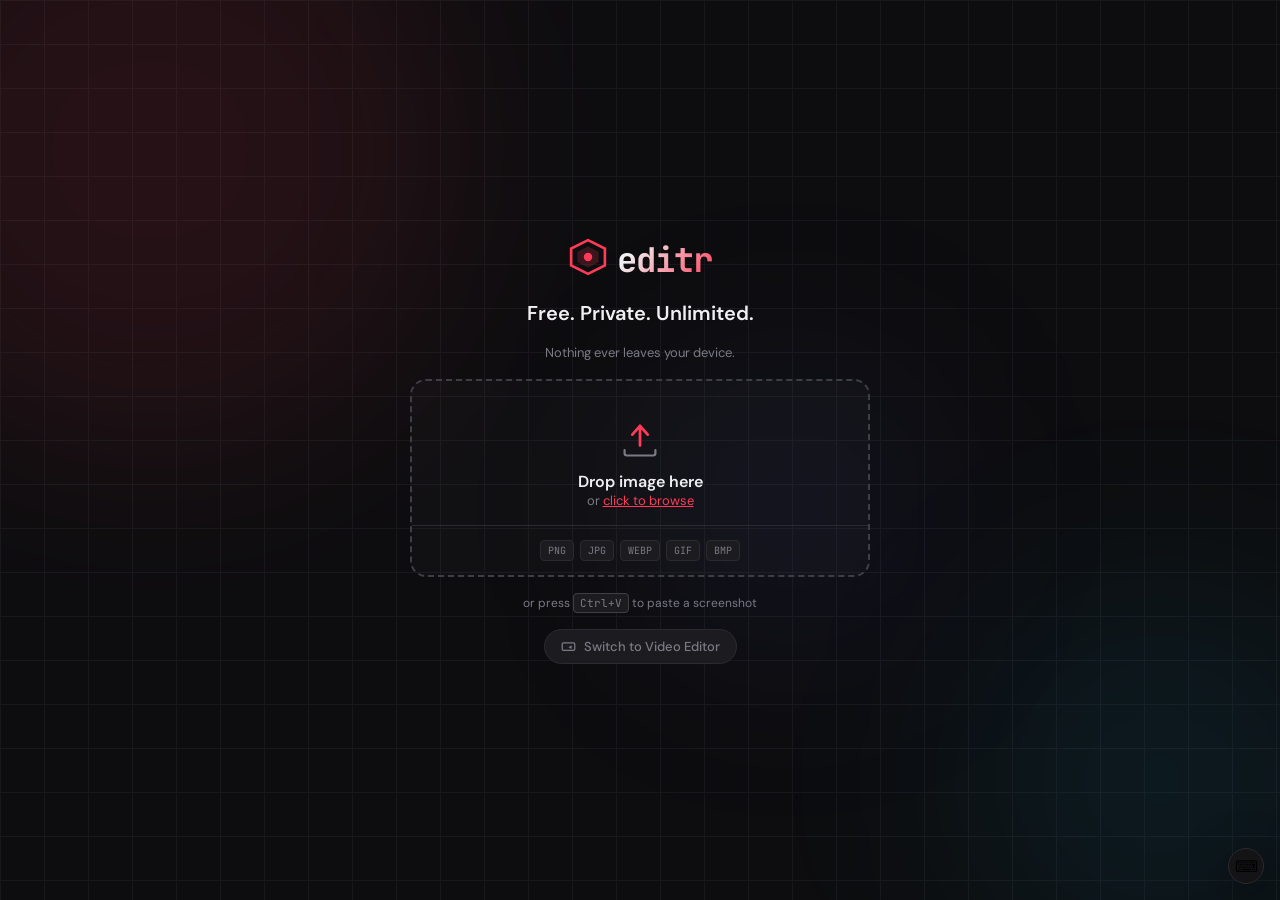
<file: index.html>
<!DOCTYPE html>
<html lang="en" data-theme="dark">
<head>
  <meta charset="UTF-8"/><meta name="viewport" content="width=device-width,initial-scale=1.0"/>
  <title>Editr — Image Editor</title>
  <link rel="preconnect" href="https://fonts.googleapis.com"/>
  <link href="https://fonts.googleapis.com/css2?family=JetBrains+Mono:wght@400;700&family=DM+Sans:wght@400;500;600;700&display=swap" rel="stylesheet"/>
  <link rel="stylesheet" href="style.css"/>
</head>
<body>
<!-- LANDING -->
<div id="landing" class="screen active">
  <div class="landing-bg"><div class="grid-lines"></div><div class="glow g1"></div><div class="glow g2"></div><div class="glow g3"></div></div>
  <div class="landing-content">
    <div class="brand"><div class="brand-icon"><svg width="38" height="38" viewBox="0 0 36 36"><polygon points="18,2 34,10 34,26 18,34 2,26 2,10" fill="none" stroke="var(--accent)" stroke-width="2.5"/><polygon points="18,8 28,13 28,23 18,28 8,23 8,13" fill="var(--accent)" opacity="0.2"/><circle cx="18" cy="18" r="4" fill="var(--accent)"/></svg></div><h1 class="brand-name">editr</h1></div>
    <p class="landing-tagline">Free. Private. Unlimited.</p>
    <p class="landing-sub">Nothing ever leaves your device.</p>
    <div class="upload-zone" id="uploadZone">
      <input type="file" id="fileInput" accept="image/*,video/*" hidden/>
      <div class="upload-icon-wrap"><svg width="44" height="44" viewBox="0 0 40 40" fill="none"><path d="M20 8v18M13 16l7-8 7 8" stroke="var(--accent)" stroke-width="2.5" stroke-linecap="round" stroke-linejoin="round"/><path d="M6 30v3a2 2 0 002 2h24a2 2 0 002-2v-3" stroke="var(--text-muted)" stroke-width="2" stroke-linecap="round"/></svg></div>
      <p class="upload-main">Drop image here</p>
      <p class="upload-hint">or <span class="upload-link">click to browse</span></p>
      <div class="upload-formats"><span>PNG</span><span>JPG</span><span>WEBP</span><span>GIF</span><span>BMP</span></div>
    </div>
    <p class="paste-hint">or press <kbd>Ctrl+V</kbd> to paste a screenshot</p>
    <a href="video.html" class="mode-switch-btn">
      <svg width="15" height="15" viewBox="0 0 24 24" fill="none" stroke="currentColor" stroke-width="2"><rect x="2" y="6" width="20" height="12" rx="2"/><path d="M17 10l-5 3 5 3V10z" fill="currentColor" stroke="none"/></svg>
      Switch to Video Editor
    </a>
  </div>
</div>

<!-- EDITOR -->
<div id="editor" class="screen">
  <header class="topbar">
    <div class="topbar-left">
      <div class="brand mini"><svg width="20" height="20" viewBox="0 0 36 36"><polygon points="18,2 34,10 34,26 18,34 2,26 2,10" fill="none" stroke="var(--accent)" stroke-width="2.5"/><circle cx="18" cy="18" r="4" fill="var(--accent)"/></svg><span class="brand-name">editr</span></div>
      <div class="dvdr"></div>
      <span class="file-badge" id="fileName">untitled</span>
      <span class="file-badge" id="historyIndicator" style="color:var(--accent);border-color:var(--accent)"></span>
      <button class="btn-topbar" id="addMediaBtn">+ New / Change</button>
      <input type="file" id="addFileInput" accept="image/*,video/*" hidden/>
    </div>
    <div class="topbar-center">
      <button class="tbar-act" id="undoBtn">↩ Undo</button>
      <button class="tbar-act" id="redoBtn">↪ Redo</button>
      <button class="tbar-act" id="clearAllBtn">⊘ Clear</button>
    </div>
    <div class="topbar-right">
      <a href="video.html" class="btn-topbar mode-switch">🎬 Video Editor</a>
      <button class="theme-toggle" id="themeToggle"><span class="ti dark-i">🌙</span><span class="ti light-i">☀️</span></button>
      <button class="btn-topbar" id="copyBtn">⎘ Copy</button>
      <div class="dl-wrap">
        <button class="btn-primary" id="downloadBtn">⬇ Download</button>
        <button class="btn-primary dl-arrow" id="dlArrow">▾</button>
        <div class="dl-menu hidden" id="dlMenu">
          <button class="dlm-btn" data-format="png">PNG — lossless</button>
          <button class="dlm-btn" data-format="jpg">JPG — smaller</button>
          <button class="dlm-btn" data-format="webp">WebP — best</button>
          <div class="menu-sep"></div>
          <button class="dlm-btn" id="copyMenuBtn">Copy to clipboard</button>
        </div>
      </div>
      <button class="tbar-act" id="shortcutsBtn">⌨</button>
    </div>
  </header>

  <div class="editor-body" id="editorBody">
    <!-- LEFT TOOLBAR -->
    <aside class="toolbar" id="toolbar">
      <div class="tg"><div class="tg-label">Select</div>
        <button class="tool-btn active" data-tool="select"><svg width="15" height="15" viewBox="0 0 24 24" fill="none" stroke="currentColor" stroke-width="2" stroke-linecap="round"><path d="M4 4l7 18 3-7 7-3z"/></svg><span>Select</span></button>
      </div>
      <div class="tg"><div class="tg-label">Draw</div>
        <button class="tool-btn" data-tool="pen"><svg width="15" height="15" viewBox="0 0 24 24" fill="none" stroke="currentColor" stroke-width="2" stroke-linecap="round"><path d="M11 4H4a2 2 0 00-2 2v14a2 2 0 002 2h14a2 2 0 002-2v-7"/><path d="M18.5 2.5a2.121 2.121 0 013 3L12 15l-4 1 1-4 9.5-9.5z"/></svg><span>Pen</span></button>
        <button class="tool-btn" data-tool="highlighter"><svg width="15" height="15" viewBox="0 0 24 24" fill="none" stroke="currentColor" stroke-width="2" stroke-linecap="round"><path d="M9 7l-5 5 3 3 5-5m3-3l5 5-3 3-5-5m-3 3l3-3"/><line x1="5" y1="21" x2="19" y2="21"/></svg><span>Highlight</span></button>
        <button class="tool-btn" data-tool="eraser"><svg width="15" height="15" viewBox="0 0 24 24" fill="none" stroke="currentColor" stroke-width="2" stroke-linecap="round"><path d="M20 20H7L3 16l10-10 7 7-3.5 3.5"/></svg><span>Eraser</span></button>
      </div>
      <div class="tg"><div class="tg-label">Shapes</div>
        <button class="tool-btn" data-tool="arrow"><svg width="15" height="15" viewBox="0 0 24 24" fill="none" stroke="currentColor" stroke-width="2" stroke-linecap="round"><line x1="5" y1="19" x2="19" y2="5"/><polyline points="9 5 19 5 19 15"/></svg><span>Arrow</span></button>
        <button class="tool-btn" data-tool="line"><svg width="15" height="15" viewBox="0 0 24 24" fill="none" stroke="currentColor" stroke-width="2" stroke-linecap="round"><line x1="5" y1="19" x2="19" y2="5"/></svg><span>Line</span></button>
        <button class="tool-btn" data-tool="rect"><svg width="15" height="15" viewBox="0 0 24 24" fill="none" stroke="currentColor" stroke-width="2" stroke-linecap="round"><rect x="3" y="5" width="18" height="14" rx="2"/></svg><span>Rect</span></button>
        <button class="tool-btn" data-tool="circle"><svg width="15" height="15" viewBox="0 0 24 24" fill="none" stroke="currentColor" stroke-width="2"><circle cx="12" cy="12" r="9"/></svg><span>Circle</span></button>
        <button class="tool-btn" data-tool="triangle"><svg width="15" height="15" viewBox="0 0 24 24" fill="none" stroke="currentColor" stroke-width="2" stroke-linejoin="round"><path d="M12 3l9 18H3z"/></svg><span>Triangle</span></button>
        <button class="tool-btn" data-tool="star"><svg width="15" height="15" viewBox="0 0 24 24" fill="none" stroke="currentColor" stroke-width="2" stroke-linejoin="round"><polygon points="12 2 15.09 8.26 22 9.27 17 14.14 18.18 21.02 12 17.77 5.82 21.02 7 14.14 2 9.27 8.91 8.26 12 2"/></svg><span>Star</span></button>
        <button class="tool-btn" data-tool="hexagon"><svg width="15" height="15" viewBox="0 0 24 24" fill="none" stroke="currentColor" stroke-width="2" stroke-linejoin="round"><polygon points="12 2 21 7 21 17 12 22 3 17 3 7"/></svg><span>Hexagon</span></button>
        <button class="tool-btn" data-tool="callout"><svg width="15" height="15" viewBox="0 0 24 24" fill="none" stroke="currentColor" stroke-width="2" stroke-linecap="round"><path d="M21 15a2 2 0 01-2 2H7l-4 4V5a2 2 0 012-2h14a2 2 0 012 2z"/></svg><span>Callout</span></button>
      </div>
      <div class="tg"><div class="tg-label">Annotate</div>
        <button class="tool-btn" data-tool="text"><svg width="15" height="15" viewBox="0 0 24 24" fill="none" stroke="currentColor" stroke-width="2" stroke-linecap="round"><polyline points="4 7 4 4 20 4 20 7"/><line x1="9" y1="20" x2="15" y2="20"/><line x1="12" y1="4" x2="12" y2="20"/></svg><span>Text</span></button>
        <button class="tool-btn" data-tool="blur"><svg width="15" height="15" viewBox="0 0 24 24" fill="none" stroke="currentColor" stroke-width="2"><rect x="3" y="3" width="18" height="18" rx="2"/><circle cx="8.5" cy="8.5" r="1.5" fill="currentColor" opacity=".5"/><circle cx="15.5" cy="8.5" r="1.5" fill="currentColor" opacity=".7"/><circle cx="8.5" cy="15.5" r="1.5" fill="currentColor" opacity=".7"/><circle cx="15.5" cy="15.5" r="1.5" fill="currentColor" opacity=".5"/><circle cx="12" cy="12" r="1.5" fill="currentColor"/></svg><span>Blur</span></button>
        <button class="tool-btn" data-tool="counter"><svg width="15" height="15" viewBox="0 0 24 24" fill="none" stroke="currentColor" stroke-width="2"><circle cx="12" cy="12" r="9"/><text x="12" y="16.5" text-anchor="middle" font-size="9" fill="currentColor" stroke="none" font-weight="bold">1</text></svg><span>Step #</span></button>
        <button class="tool-btn" data-tool="letter"><svg width="15" height="15" viewBox="0 0 24 24" fill="none" stroke="currentColor" stroke-width="2"><circle cx="12" cy="12" r="9"/><text x="12" y="16.5" text-anchor="middle" font-size="9" fill="currentColor" stroke="none" font-weight="bold">A</text></svg><span>Step A</span></button>
        <button class="tool-btn" data-tool="emoji"><svg width="15" height="15" viewBox="0 0 24 24" fill="none" stroke="currentColor" stroke-width="2"><circle cx="12" cy="12" r="9"/><path d="M8 14s1.5 2 4 2 4-2 4-2" stroke-linecap="round"/><line x1="9" y1="10" x2="9.01" y2="10" stroke-width="3" stroke-linecap="round"/><line x1="15" y1="10" x2="15.01" y2="10" stroke-width="3" stroke-linecap="round"/></svg><span>Emoji</span></button>
        <button class="tool-btn" data-tool="watermark"><svg width="15" height="15" viewBox="0 0 24 24" fill="none" stroke="currentColor" stroke-width="2" stroke-linecap="round"><rect x="3" y="11" width="18" height="11" rx="2"/><path d="M7 11V7a5 5 0 0110 0v4"/></svg><span>Watermark</span></button>
      </div>
      <div class="tg"><div class="tg-label">Canvas</div>
        <button class="tool-btn" data-tool="crop"><svg width="15" height="15" viewBox="0 0 24 24" fill="none" stroke="currentColor" stroke-width="2" stroke-linecap="round"><polyline points="6 3 6 18 21 18"/><polyline points="3 6 18 6 18 21"/></svg><span>Crop</span></button>
        <button class="tool-btn" id="importLayerBtn"><svg width="15" height="15" viewBox="0 0 24 24" fill="none" stroke="currentColor" stroke-width="2" stroke-linecap="round"><path d="M21 15v4a2 2 0 01-2 2H5a2 2 0 01-2-2v-4"/><polyline points="17 8 12 3 7 8"/><line x1="12" y1="3" x2="12" y2="15"/></svg><span>Import</span></button>
        <input type="file" id="importLayerInput" accept="image/*,image/gif" hidden/>
        <button class="tool-btn" id="upscaleBtn"><svg width="15" height="15" viewBox="0 0 24 24" fill="none" stroke="currentColor" stroke-width="2" stroke-linecap="round" stroke-linejoin="round"><polyline points="15 3 21 3 21 9"/><polyline points="9 21 3 21 3 15"/><line x1="21" y1="3" x2="14" y2="10"/><line x1="3" y1="21" x2="10" y2="14"/></svg><span>Enhance</span></button>
      </div>
    </aside>

    <div class="resize-handle-v" id="resizeLeft"></div>

    <!-- CANVAS -->
    <main class="canvas-area" id="canvasArea">
      <div class="zoom-bar">
        <button class="zoom-btn" id="zoomOutBtn">−</button>
        <span class="zoom-val" id="zoomVal" title="Double-click to type zoom %">100%</span>
        <button class="zoom-btn" id="zoomInBtn">+</button>
        <button class="zoom-btn" id="zoomFitBtn" title="Fit to screen">⊡</button>
      </div>
      <div class="info-bar" id="infoBar"></div>
      <div class="drop-overlay hidden" id="dropOverlay"><div class="drop-overlay-inner"><div style="font-size:48px">📥</div><p>Drop to add as layer</p></div></div>
      <div class="canvas-viewport" id="canvasViewport">
        <div class="canvas-container" id="canvasContainer">
          <canvas id="mainCanvas"></canvas>
          <canvas id="overlayCanvas"></canvas>
          <div id="liveLayer" class="live-layer"></div>
        </div>
      </div>
    </main>

    <div class="resize-handle-v" id="resizeRight"></div>

    <!-- RIGHT PANEL -->
    <aside class="options-panel" id="optionsPanel">
      <div class="opt-sec">
        <div class="opt-lbl">Color</div>
        <div class="color-grid">
          <button class="csw active" data-color="#FF3B57" style="background:#FF3B57"></button>
          <button class="csw" data-color="#FF6B35" style="background:#FF6B35"></button>
          <button class="csw" data-color="#FF9500" style="background:#FF9500"></button>
          <button class="csw" data-color="#FFD60A" style="background:#FFD60A"></button>
          <button class="csw" data-color="#34C759" style="background:#34C759"></button>
          <button class="csw" data-color="#00C7BE" style="background:#00C7BE"></button>
          <button class="csw" data-color="#00C7FF" style="background:#00C7FF"></button>
          <button class="csw" data-color="#0A84FF" style="background:#0A84FF"></button>
          <button class="csw" data-color="#5E5CE6" style="background:#5E5CE6"></button>
          <button class="csw" data-color="#BF5AF2" style="background:#BF5AF2"></button>
          <button class="csw" data-color="#ffffff" style="background:#fff;border:1px solid #555"></button>
          <button class="csw" data-color="#888888" style="background:#888"></button>
          <button class="csw" data-color="#333333" style="background:#333"></button>
          <button class="csw" data-color="#000000" style="background:#000"></button>
        </div>
        <div class="cust-color-row"><span>Custom</span><input type="color" id="customColor" value="#FF3B57"/></div>
      </div>
      <div class="opt-sec">
        <div class="opt-lbl">Stroke Size</div>
        <div class="sl-row"><input type="range" class="slider" id="strokeSize" min="1" max="50" value="3"/><span class="sl-out" id="strokeSizeVal">3</span></div>
        <div class="opt-lbl mt">Opacity</div>
        <div class="sl-row"><input type="range" class="slider" id="opacitySlider" min="5" max="100" value="100"/><span class="sl-out" id="opacityVal">100%</span></div>
      </div>
      <!-- TEXT -->
      <div class="opt-sec hidden" id="textSec">
        <div class="opt-lbl">Font Size</div>
        <div class="sl-row"><input type="range" class="slider" id="fontSize" min="8" max="144" value="24"/><span class="sl-out" id="fontSizeVal">24px</span></div>
        <div class="opt-lbl mt">Font</div>
        <select class="opt-sel" id="fontFamily"><option value="DM Sans">DM Sans</option><option value="JetBrains Mono">Monospace</option><option value="Georgia">Georgia</option><option value="Impact">Impact</option><option value="Arial Rounded MT Bold">Rounded</option></select>
        <div class="btn-row mt"><button class="tog" id="boldBtn"><b>B</b></button><button class="tog italic-tog" id="italicBtn"><i>I</i></button><button class="tog" id="bgTextBtn">BG</button><button class="tog" id="outlineTextBtn">⊡</button><button class="tog" id="allCapsBtn">AA</button></div>
        <div class="opt-lbl mt">Align</div>
        <div class="btn-row"><button class="tog active" id="alignLeft">L</button><button class="tog" id="alignCenter">C</button><button class="tog" id="alignRight">R</button></div>
        <div class="opt-lbl mt">Letter Spacing</div>
        <div class="sl-row"><input type="range" class="slider" id="letterSpacing" min="-5" max="20" value="0"/><span class="sl-out" id="letterSpacingVal">0</span></div>
        <label class="check-row mt"><input type="checkbox" id="textShadowBtn"/> Text Shadow</label>
      </div>
      <!-- ARROW -->
      <div class="opt-sec hidden" id="arrowSec">
        <div class="opt-lbl">Arrow Style</div>
        <div class="arrow-styles">
          <button class="arr-btn active" data-arrow="normal">→ Normal</button>
          <button class="arr-btn" data-arrow="double">↔ Double</button>
          <button class="arr-btn" data-arrow="dashed">⇢ Dashed</button>
          <button class="arr-btn" data-arrow="outline">⇒ Outline</button>
          <button class="arr-btn" data-arrow="curved">↪ Curved</button>
        </div>
      </div>
      <!-- SHAPE -->
      <div class="opt-sec hidden" id="shapeSec">
        <div class="opt-lbl">Fill</div>
        <div class="btn-row"><button class="tog active" id="fillNone">Outline</button><button class="tog" id="fillSolid">Solid</button><button class="tog" id="fillSemi">50%</button></div>
        <div class="opt-lbl mt">Stroke</div>
        <div class="btn-row"><button class="tog active" id="strokeSolid">Solid</button><button class="tog" id="strokeDashed">Dashed</button><button class="tog" id="strokeDotted">Dotted</button></div>
        <div class="opt-lbl mt">Corner Radius</div>
        <div class="sl-row"><input type="range" class="slider" id="cornerRadius" min="0" max="60" value="0"/><span class="sl-out" id="cornerVal">0</span></div>
        <div class="opt-lbl mt">Fill Color</div>
        <div class="cust-color-row"><span>Fill</span><input type="color" id="fillColor" value="#FF3B57"/><button class="tog sm" id="fillTransparentBtn" style="white-space:nowrap;flex-shrink:0">No Fill</button></div>
      </div>
      <!-- BLUR -->
      <div class="opt-sec hidden" id="blurSec">
        <div class="opt-lbl">Blur Type</div>
        <div class="btn-row"><button class="tog active" id="blurGaussian">Gaussian</button><button class="tog" id="blurPixelate">Pixelate</button></div>
        <div class="opt-lbl mt">Intensity</div>
        <div class="sl-row"><input type="range" class="slider" id="blurIntensity" min="2" max="40" value="12"/><span class="sl-out" id="blurVal">12</span></div>
        <label class="check-row mt" style="margin-top:10px">
          <input type="checkbox" id="blurOutlineToggle" checked/> Show outline border
        </label>
        <div class="blur-hint mt">Drag to select blur area. Dimensions shown while dragging.</div>
      </div>
      <!-- EMOJI -->
      <div class="opt-sec hidden" id="emojiSec">
        <div class="opt-lbl">Category</div>
        <div class="etabs"><button class="etab active" data-cat="reactions">😄</button><button class="etab" data-cat="symbols">🔴</button><button class="etab" data-cat="arrows">➡️</button><button class="etab" data-cat="objects">💡</button><button class="etab" data-cat="faces">😎</button></div>
        <div class="emoji-grid" id="emojiGrid"></div>
        <div class="opt-lbl mt">Size</div>
        <div class="sl-row"><input type="range" class="slider" id="emojiSize" min="1" max="12" value="4"/><span class="sl-out" id="emojiSizeVal">4</span></div>
      </div>
      <!-- COUNTER -->
      <div class="opt-sec hidden" id="counterSec">
        <div class="opt-lbl">Next Label</div>
        <div class="counter-display" id="counterDisplay">1</div>
        <button class="btn-ghost full sm mt" id="resetCounterBtn">↺ Reset</button>
      </div>
      <!-- WATERMARK -->
      <div class="opt-sec hidden" id="watermarkSec">
        <div class="opt-lbl">Watermark</div>
        <button class="btn-ghost full sm" id="uploadWatermarkBtn">📁 Upload Image</button>
        <input type="file" id="watermarkInput" accept="image/*" hidden/>
        <div id="wmPreviewWrap" class="hidden" style="margin-top:8px;text-align:center"><img id="wmPreview" style="max-width:100%;max-height:60px;border-radius:4px;opacity:0.7"/></div>
        <div class="opt-lbl mt">Opacity</div>
        <div class="sl-row"><input type="range" class="slider" id="wmOpacity" min="5" max="100" value="40"/><span class="sl-out" id="wmOpacityVal">40%</span></div>
        <div class="opt-lbl mt">Scale</div>
        <div class="sl-row"><input type="range" class="slider" id="wmScale" min="5" max="100" value="25"/><span class="sl-out" id="wmScaleVal">25%</span></div>
        <div class="opt-lbl mt">Preset Position</div>
        <div class="pos-grid-3">
          <button class="pos-btn" data-pos="tl">↖</button><button class="pos-btn" data-pos="tc">↑</button><button class="pos-btn" data-pos="tr">↗</button>
          <button class="pos-btn" data-pos="c">●</button><button class="pos-btn" data-pos="bl">↙</button><button class="pos-btn" data-pos="bc">↓</button>
          <button class="pos-btn active" data-pos="br">↘</button>
        </div>
        <button class="btn-primary full mt" id="applyWatermarkBtn" style="border-radius:6px;padding:8px">Apply at Position</button>
        <p class="opt-hint mt">Or click canvas to place. Drag to reposition after placing.</p>
      </div>
      <!-- FILTERS -->
      <div class="opt-sec">
        <div class="opt-lbl">Filters</div>
        <div class="filter-grid-2">
          <button class="filt2-btn active" data-filter="none">None</button>
          <button class="filt2-btn" data-filter="grayscale(1)">B&W</button>
          <button class="filt2-btn" data-filter="sepia(0.8)">Sepia</button>
          <button class="filt2-btn" data-filter="contrast(1.3) saturate(1.4)">Vivid</button>
          <button class="filt2-btn" data-filter="brightness(1.1) contrast(0.9)">Soft</button>
          <button class="filt2-btn" data-filter="contrast(1.5) brightness(0.85)">Cinematic</button>
          <button class="filt2-btn" data-filter="saturate(0.3)">Fade</button>
          <button class="filt2-btn" data-filter="invert(1)">Invert</button>
          <button class="filt2-btn" data-filter="hue-rotate(90deg)">Hue 90</button>
          <button class="filt2-btn" data-filter="hue-rotate(180deg)">Hue 180</button>
          <button class="filt2-btn" data-filter="brightness(1.2) saturate(1.6)">Warm</button>
          <button class="filt2-btn" data-filter="hue-rotate(200deg) saturate(1.3)">Cool</button>
        </div>
      </div>
      <!-- ADJUSTMENTS -->
      <div class="opt-sec">
        <div class="opt-lbl">Adjustments</div>
        <div class="adj-row"><span>Brightness</span><input type="range" class="slider sm" id="brightness" min="-100" max="100" value="0"/></div>
        <div class="adj-row"><span>Contrast</span><input type="range" class="slider sm" id="contrast" min="-100" max="100" value="0"/></div>
        <div class="adj-row"><span>Saturation</span><input type="range" class="slider sm" id="saturation" min="-100" max="100" value="0"/></div>
        <button class="btn-ghost full sm mt" id="resetAdjBtn">↺ Reset</button>
      </div>
      <!-- TRANSFORM -->
      <div class="opt-sec">
        <div class="opt-lbl">Transform</div>
        <div class="btn-row wrap"><button class="btn-ghost sm" id="rotateLeftBtn">↺ 90°</button><button class="btn-ghost sm" id="rotateRightBtn">↻ 90°</button><button class="btn-ghost sm" id="flipHBtn">↔ H</button><button class="btn-ghost sm" id="flipVBtn">↕ V</button></div>
      </div>
      <!-- CANVAS OPTIONS -->
      <div class="opt-sec">
        <div class="opt-lbl">Canvas</div>
        <label class="check-row" style="margin-bottom:8px"><input type="checkbox" id="snapToggle" checked/> Snap to center</label>
        <button class="btn-ghost sm full" id="addBgColorBtn">+ Background Color</button>
        <div class="cust-color-row mt"><span>BG Color</span><input type="color" id="bgColorPick" value="#ffffff"/></div>
        <div class="opt-lbl mt">Add Padding</div>
        <div class="sl-row"><input type="range" class="slider" id="paddingSize" min="0" max="300" value="40"/><span class="sl-out" id="paddingVal">40px</span></div>
        <div class="cust-color-row"><span>Pad Color</span><input type="color" id="paddingColor" value="#ffffff"/></div>
        <button class="btn-ghost sm full mt" id="applyPaddingBtn">Apply Padding</button>
      </div>
    </aside>
  </div>

  <!-- FLOAT BAR -->
  <div class="float-bar hidden" id="floatBar">
    <button id="deleteSelBtn" class="fb-btn danger">🗑 Del</button>
    <button id="dupSelBtn" class="fb-btn">⧉ Dupe</button>
    <button id="fwdSelBtn" class="fb-btn">↑ Fwd</button>
    <button id="bckSelBtn" class="fb-btn">↓ Back</button>
    <button id="lockSelBtn" class="fb-btn">🔓 Lock</button>
  </div>

  <!-- INFO BAR -->
  <div class="canvas-info-bar" id="infoBarBottom"></div>
</div>

<!-- CROP MODAL -->
<div class="modal hidden" id="cropModal">
  <div class="modal-box">
    <div class="modal-head"><h3>Crop Image</h3><button class="modal-x" id="cancelCrop">✕</button></div>
    <div style="padding:10px 18px 4px;display:flex;align-items:center;gap:8px;border-bottom:1px solid var(--border)">
      <span style="font-size:12px;color:var(--text-muted)">Shape:</span>
      <button class="crop-shape-btn active" data-shape="rect">▭ Rectangle</button>
      <button class="crop-shape-btn" data-shape="square">□ Square</button>
      <button class="crop-shape-btn" data-shape="circle">○ Circle</button>
    </div>
    <p class="modal-hint">Drag to select area. Dimensions shown live.</p>
    <div class="crop-wrap"><canvas id="cropCanvas"></canvas></div>
    <div class="modal-foot"><button class="btn-ghost" id="cancelCrop2">Cancel</button><button class="btn-primary" id="applyCrop">Apply Crop</button></div>
  </div>
</div>

<!-- CONTEXT MENU -->
<div class="ctx-menu hidden" id="ctxMenu">
  <button class="ctx-item" id="ctxDupe">⧉ Duplicate</button>
  <button class="ctx-item" id="ctxFwd">↑ Bring Forward</button>
  <button class="ctx-item" id="ctxBack">↓ Send Back</button>
  <button class="ctx-item" id="ctxLock">🔓 Lock</button>
  <div class="ctx-sep"></div>
  <button class="ctx-item danger" id="ctxDelete">🗑 Delete</button>
</div>

<!-- SHORTCUTS MODAL -->
<div class="modal hidden" id="shortcutsModal">
  <div class="modal-box"><div class="modal-head"><h3>Shortcuts</h3><button class="modal-x" id="closeShortcuts">✕</button></div>
  <div class="sc-grid">
    <div class="sc-row"><kbd>Ctrl+Z</kbd><span>Undo</span></div><div class="sc-row"><kbd>Ctrl+Y</kbd><span>Redo</span></div>
    <div class="sc-row"><kbd>Ctrl+V</kbd><span>Paste image</span></div><div class="sc-row"><kbd>Del</kbd><span>Delete selected</span></div>
    <div class="sc-row"><kbd>Ctrl+D</kbd><span>Duplicate</span></div><div class="sc-row"><kbd>Esc</kbd><span>Deselect</span></div>
    <div class="sc-row"><kbd>=/-</kbd><span>Zoom in/out</span></div><div class="sc-row"><kbd>0</kbd><span>Fit screen</span></div>
    <div class="sc-row"><kbd>S</kbd><span>Select</span></div><div class="sc-row"><kbd>P</kbd><span>Pen</span></div>
    <div class="sc-row"><kbd>T</kbd><span>Text</span></div><div class="sc-row"><kbd>B</kbd><span>Blur</span></div>
    <div class="sc-row"><kbd>A</kbd><span>Arrow</span></div><div class="sc-row"><kbd>E</kbd><span>Emoji</span></div>
    <div class="sc-row"><kbd>Right-click</kbd><span>Context menu</span></div><div class="sc-row"><kbd>Zoom dbl-click</kbd><span>Type zoom %</span></div>
  </div></div>
</div>

<div class="toast hidden" id="toast"></div>
<!-- LIVE OVERLAY PROPS PANEL -->
<div class="live-props-panel hidden" id="livePropsPanel">
  <div class="lp-item">Color <input type="color" id="lpColor" value="#ffffff"/></div>
  <div class="lp-item">Size <input type="range" class="slider" id="lpFontSize" min="8" max="144" value="24" style="width:70px"/><span id="lpFontSizeVal" style="font-size:10px;color:var(--text-muted);min-width:32px">24px</span></div>
  <div class="lp-item">Font <select id="lpFontFamily"><option value="DM Sans">DM Sans</option><option value="JetBrains Mono">Mono</option><option value="Georgia">Georgia</option><option value="Impact">Impact</option></select></div>
  <div class="lp-item">Opacity <input type="range" class="slider" id="lpOpacity" min="10" max="100" value="100" style="width:60px"/><span id="lpOpacityVal" style="font-size:10px;color:var(--text-muted)">100%</span></div>
  <button class="lp-btn" id="lpBoldBtn"><b>B</b></button>
  <button class="lp-btn" id="lpItalicBtn"><i>I</i></button>
  <button class="lp-btn" id="lpDupBtn">⧉ Dupe</button>
  <button class="lp-btn" id="lpDelBtn" style="color:var(--accent)">🗑 Delete</button>
</div>
<button class="sc-hint" id="shortcutsBtn2">⌨</button>
<script src="editor.js"></script>
</body>
</html>
</file>
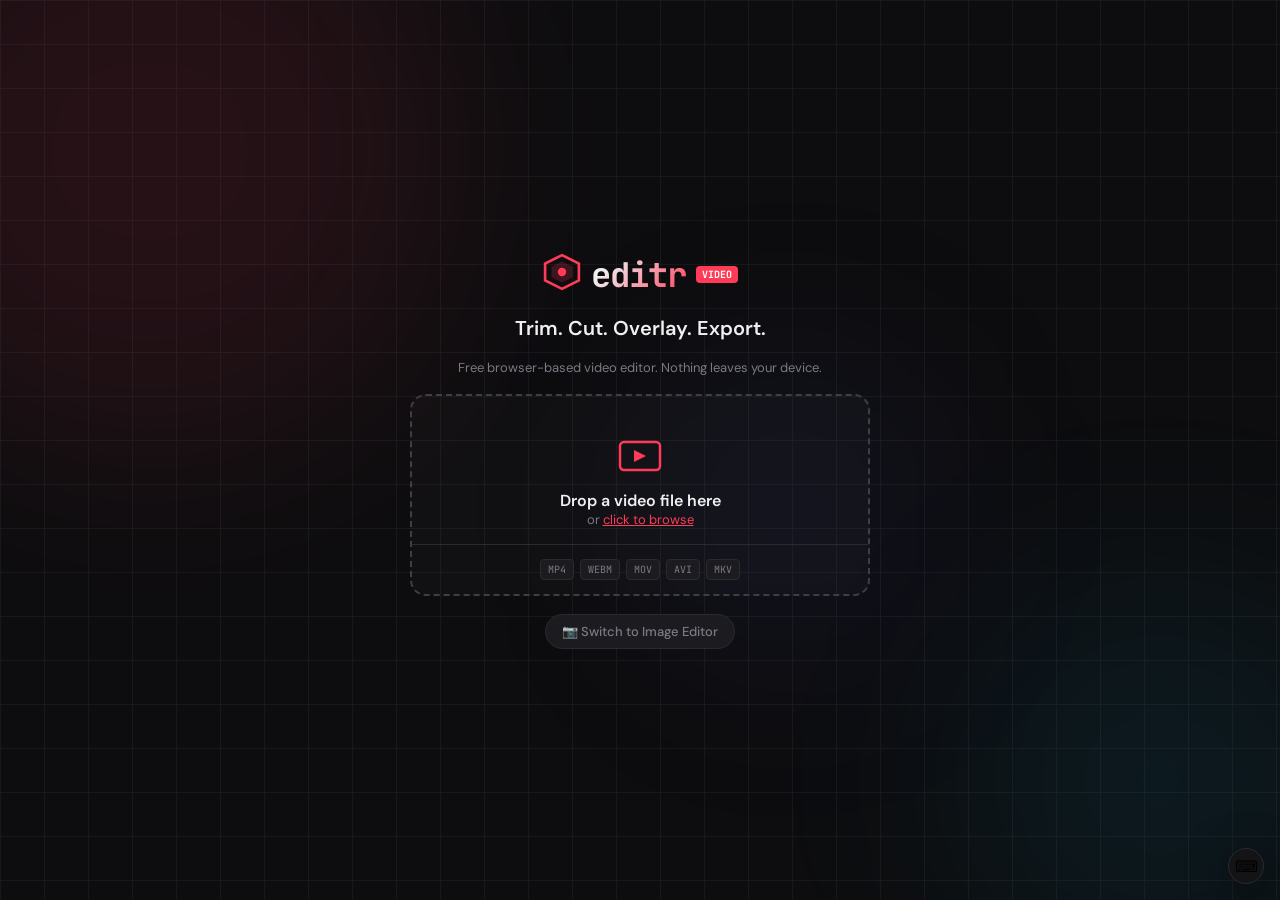
<file: video.html>
<!DOCTYPE html>
<html lang="en" data-theme="dark">
<head>
  <meta charset="UTF-8"/><meta name="viewport" content="width=device-width,initial-scale=1.0"/>
  <title>Editr — Video Editor</title>
  <link rel="preconnect" href="https://fonts.googleapis.com"/>
  <link href="https://fonts.googleapis.com/css2?family=JetBrains+Mono:wght@400;700&family=DM+Sans:wght@400;500;600;700&display=swap" rel="stylesheet"/>
  <link rel="stylesheet" href="style.css"/>
  <link rel="stylesheet" href="video.css"/>
</head>
<body>

<!-- LANDING -->
<div id="vLanding" class="screen active">
  <div class="landing-bg"><div class="grid-lines"></div><div class="glow g1"></div><div class="glow g2"></div><div class="glow g3"></div></div>
  <div class="landing-content">
    <div class="brand">
      <div class="brand-icon"><svg width="38" height="38" viewBox="0 0 36 36"><polygon points="18,2 34,10 34,26 18,34 2,26 2,10" fill="none" stroke="var(--accent)" stroke-width="2.5"/><polygon points="18,8 28,13 28,23 18,28 8,23 8,13" fill="var(--accent)" opacity="0.2"/><circle cx="18" cy="18" r="4" fill="var(--accent)"/></svg></div>
      <h1 class="brand-name">editr</h1><span class="brand-tag">video</span>
    </div>
    <p class="landing-tagline">Trim. Cut. Overlay. Export.</p>
    <p class="landing-sub">Free browser-based video editor. Nothing leaves your device.</p>
    <div class="upload-zone" id="vUploadZone">
      <input type="file" id="vFileInput" accept="video/*" hidden/>
      <div class="upload-icon-wrap"><svg width="48" height="48" viewBox="0 0 48 48" fill="none"><rect x="4" y="10" width="40" height="28" rx="4" stroke="var(--accent)" stroke-width="2.5"/><path d="M18 18l12 6-12 6V18z" fill="var(--accent)"/></svg></div>
      <p class="upload-main">Drop a video file here</p>
      <p class="upload-hint">or <span class="upload-link">click to browse</span></p>
      <div class="upload-formats"><span>MP4</span><span>WEBM</span><span>MOV</span><span>AVI</span><span>MKV</span></div>
    </div>
    <a href="index.html" class="mode-switch-btn">📷 Switch to Image Editor</a>
  </div>
</div>

<!-- EDITOR -->
<div id="vEditor" class="screen">
  <header class="topbar">
    <div class="topbar-left">
      <div class="brand mini"><svg width="20" height="20" viewBox="0 0 36 36"><polygon points="18,2 34,10 34,26 18,34 2,26 2,10" fill="none" stroke="var(--accent)" stroke-width="2.5"/><circle cx="18" cy="18" r="4" fill="var(--accent)"/></svg><span class="brand-name">editr</span><span class="brand-tag sm">video</span></div>
      <div class="dvdr"></div>
      <span class="file-badge" id="vFileName">untitled</span>
      <button class="btn-topbar" id="vAddBtn">+ Add Video</button>
      <input type="file" id="vAddInput" accept="video/*" hidden/>
    </div>
    <div class="topbar-center">
      <button class="tbar-act" id="vUndoBtn">↩ Undo</button>
      <button class="tbar-act" id="vRedoBtn">↪ Redo</button>
      <div class="dvdr"></div>
      <button class="tbar-act" id="splitBtn">✂ Split</button>
      <button class="tbar-act" id="freezeFrameBtn">⏸ Freeze</button>
      <button class="tbar-act" id="deleteClipBtn">🗑 Del Clip</button>
      <button class="tbar-act" id="autoSubBtn">💬 Auto Subtitles</button>
    </div>
    <div class="topbar-right">
      <button class="theme-toggle" id="vThemeToggle"><span class="ti dark-i">🌙</span><span class="ti light-i">☀️</span></button>
      <a href="index.html" class="btn-topbar">📷 Image Editor</a>
      <div class="dl-wrap">
        <button class="btn-primary" id="vExportBtn">⬇ Export</button>
        <button class="btn-primary dl-arrow" id="vExportArrow">▾</button>
        <div class="dl-menu hidden" id="vExportMenu">
          <button class="dlm-btn" data-quality="high">High Quality</button>
          <button class="dlm-btn" data-quality="medium">Standard</button>
          <button class="dlm-btn" data-quality="draft">Draft (fast)</button>
          <div class="menu-sep"></div>
          <button class="dlm-btn" data-format="webm">Export WebM</button>
          <button class="dlm-btn" data-format="frame">Export Frame PNG</button>
        </div>
      </div>
      <button class="tbar-act" id="vShortcutsBtn">⌨</button>
    </div>
  </header>

  <div class="veditor-body">
    <!-- LEFT TOOLBAR -->
    <aside class="vtoolbar" id="vtoolbar">
      <div class="tg">
        <div class="tg-label">Playback</div>
        <div class="playback-btns">
          <button class="vtool-btn" id="skipBackBtn">⏮5s</button>
          <button class="vtool-btn big" id="vPlayBtn">▶</button>
          <button class="vtool-btn" id="skipFwdBtn">5s⏭</button>
        </div>
        <div class="time-display"><span id="vCurrentTime">0:00.0</span><span class="time-sep">/</span><span id="vTotalTime">0:00.0</span></div>
        <label class="check-row" style="margin-top:6px"><input type="checkbox" id="loopPreview"/> Loop preview</label>
      </div>

      <div class="tg">
        <div class="tg-label">Add Overlay</div>
        <button class="vtool-btn full" id="addTextBtn">T  Add Text</button>
        <button class="vtool-btn full" id="addEmojiBtn">★  Add Emoji</button>
        <button class="vtool-btn full" id="addGifBtn">🖼 Add GIF/Image</button>
        <button class="vtool-btn full" id="addBlurRegionBtn">⬡ Blur Region</button>
        <button class="vtool-btn full" id="addWatermarkBtn">🔒 Watermark</button>
        <input type="file" id="gifFileInput" accept="image/*" hidden/>
        <input type="file" id="vWatermarkInput" accept="image/*" hidden/>
      </div>

      <div class="tg">
        <div class="tg-label">Audio</div>
        <button class="vtool-btn full" id="addAudioBtn">♪ Add Audio</button>
        <button class="vtool-btn full" id="sfxPanelBtn">🔊 Sound Effects</button>
        <input type="file" id="audioFileInput" accept="audio/*" hidden/>
        <div class="vol-row"><span class="vol-label">Vid Vol</span><input type="range" class="slider" id="videoVolume" min="0" max="100" value="100"/><span class="sl-out" id="videoVolVal">100%</span></div>
        <label class="check-row"><input type="checkbox" id="muteVideoAudio"/> Mute original</label>
      </div>

      <div class="tg">
        <div class="tg-label">Speed</div>
        <div class="speed-btns">
          <button class="spd-btn" data-speed="0.25">0.25×</button>
          <button class="spd-btn" data-speed="0.5">0.5×</button>
          <button class="spd-btn active" data-speed="1">1×</button>
          <button class="spd-btn" data-speed="1.5">1.5×</button>
          <button class="spd-btn" data-speed="2">2×</button>
        </div>
      </div>

      <div class="tg">
        <div class="tg-label">Filters</div>
        <div class="filter-grid">
          <button class="filt-btn active" data-filter="none">None</button>
          <button class="filt-btn" data-filter="grayscale(1)">B&W</button>
          <button class="filt-btn" data-filter="sepia(0.8)">Sepia</button>
          <button class="filt-btn" data-filter="contrast(1.3) saturate(1.4)">Vivid</button>
          <button class="filt-btn" data-filter="brightness(1.1) contrast(0.9)">Soft</button>
          <button class="filt-btn" data-filter="contrast(1.5) brightness(0.85)">Cinema</button>
          <button class="filt-btn" data-filter="saturate(0.3)">Fade</button>
          <button class="filt-btn" data-filter="invert(1)">Invert</button>
          <button class="filt-btn" data-filter="brightness(1.2) saturate(1.6)">Warm</button>
          <button class="filt-btn" data-filter="hue-rotate(200deg) saturate(1.3)">Cool</button>
          <button class="filt-btn" data-filter="contrast(1.4) brightness(0.8) saturate(0.5)">Muted</button>
          <button class="filt-btn" data-filter="sepia(0.4) contrast(1.2)">Vintage</button>
        </div>
      </div>

      <div class="tg">
        <div class="tg-label">Ratio</div>
        <div class="ratio-btns">
          <button class="ratio-btn active" data-ratio="source">Source</button>
          <button class="ratio-btn" data-ratio="16:9">16:9</button>
          <button class="ratio-btn" data-ratio="9:16">9:16</button>
          <button class="ratio-btn" data-ratio="1:1">1:1</button>
          <button class="ratio-btn" data-ratio="4:3">4:3</button>
        </div>
      </div>
    </aside>

    <div class="vp-resize-handle" id="vtResizeLeft"></div>

    <div class="vcenter">
      <!-- PREVIEW -->
      <div class="preview-area" id="previewArea">
        <div class="preview-wrap" id="previewWrap">
          <canvas id="vPreviewCanvas"></canvas>
          <canvas id="vOverlayCanvas"></canvas>
          <!-- blur drawing canvas - shown when blur region tool active -->
          <canvas id="vBlurCanvas" style="display:none;position:absolute;top:0;left:0;cursor:crosshair"></canvas>
          <div class="overlay-layer" id="overlayLayer"></div>
        </div>
        <!-- TRASH DROP ZONE -->
        <div class="trash-zone" id="trashZone" title="Drag clip or overlay here to delete">
          <span class="trash-icon">🗑</span>
          <span class="trash-label">Drop to delete</span>
        </div>
      </div>

      <div class="tl-resize-handle" id="tlResizeHandle"></div>

      <!-- TIMELINE -->
      <div class="timeline-panel" id="timelinePanel" style="height:240px">
        <div class="tl-header">
          <span class="tl-title">Timeline</span>
          <div class="tl-controls">
            <button class="tbar-act sm" id="tlZoomOut">− Zoom</button>
            <input type="range" id="tlZoom" min="1" max="20" value="3" class="slider" style="width:70px"/>
            <button class="tbar-act sm" id="tlZoomIn">+ Zoom</button>
          </div>
        </div>
        <div class="tl-ruler-wrap"><div class="tl-track-label" style="font-size:8px">Time</div><div class="tl-ruler" id="tlRuler"></div></div>
        <div class="tl-row"><div class="tl-track-label">🎬 Video</div><div class="tl-track" id="videoTrack"><div class="tl-playhead" id="tlPlayhead"></div></div></div>
        <div class="tl-row"><div class="tl-track-label">🎵 Audio</div><div class="tl-track" id="audioTrack"></div></div>
        <div class="tl-row"><div class="tl-track-label">✏️ Overlays</div><div class="tl-track" id="overlayTrack"></div></div>
        <!-- gap indicator bar -->
        <div class="gap-indicator hidden" id="gapIndicator"></div>
      </div>
    </div>

    <div class="vp-resize-handle" id="vtResizeRight"></div>

    <!-- RIGHT PROPS PANEL -->
    <aside class="vprops" id="vprops">
      <div class="vp-empty" id="vpEmpty">
        <svg width="32" height="32" viewBox="0 0 24 24" fill="none" stroke="var(--text-dim)" stroke-width="1.5"><path d="M12 2L2 7l10 5 10-5-10-5zM2 17l10 5 10-5M2 12l10 5 10-5"/></svg>
        <p>Select a clip or overlay to edit its properties</p>
      </div>

      <!-- CLIP PROPS -->
      <div class="vp-section hidden" id="clipProps">
        <div class="vp-title">Clip Properties</div>
        <div class="opt-lbl">Trim Start</div>
        <div class="sl-row"><input type="range" class="slider" id="trimStart" min="0" max="100" value="0" step="0.1"/><span class="sl-out" id="trimStartVal">0.0s</span></div>
        <div class="opt-lbl mt">Trim End</div>
        <div class="sl-row"><input type="range" class="slider" id="trimEnd" min="0" max="100" value="100" step="0.1"/><span class="sl-out" id="trimEndVal">0.0s</span></div>
        <div class="opt-lbl mt">Speed</div>
        <div class="sl-row"><input type="range" class="slider" id="clipSpeed" min="25" max="400" value="100"/><span class="sl-out" id="clipSpeedVal">1×</span></div>
        <div class="opt-lbl mt">Volume</div>
        <div class="sl-row"><input type="range" class="slider" id="clipVolume" min="0" max="200" value="100"/><span class="sl-out" id="clipVolumeVal">100%</span></div>
        <div class="opt-lbl mt">Transition In</div>
        <select class="opt-sel" id="transitionIn"><option value="none">None</option><option value="fade">Fade In</option><option value="zoom">Zoom In</option></select>
        <div class="opt-lbl mt">Transition Out</div>
        <select class="opt-sel" id="transitionOut"><option value="none">None</option><option value="fade">Fade Out</option><option value="zoom">Zoom Out</option></select>
        <div class="opt-lbl mt">Filter</div>
        <select class="opt-sel" id="clipFilter">
          <option value="none">None</option><option value="grayscale(1)">B&W</option><option value="sepia(0.8)">Sepia</option>
          <option value="contrast(1.3) saturate(1.4)">Vivid</option><option value="brightness(1.1) contrast(0.9)">Soft</option>
          <option value="contrast(1.5) brightness(0.85)">Cinematic</option><option value="saturate(0.3)">Fade</option>
          <option value="invert(1)">Invert</option><option value="brightness(1.2) saturate(1.6)">Warm</option>
          <option value="hue-rotate(200deg) saturate(1.3)">Cool</option>
        </select>
        <div class="clip-label-row mt">
          <span class="opt-lbl" style="margin:0">Clip Color</span>
          <div class="clip-color-swatches" id="clipColorSwatches"></div>
        </div>
        <button class="btn-ghost full sm mt" id="deleteClipPropBtn">🗑 Remove Clip</button>
      </div>

      <!-- TEXT OVERLAY PROPS -->
      <div class="vp-section hidden" id="textOverlayProps">
        <div class="vp-title">Text Overlay</div>
        <div class="opt-lbl">Text</div>
        <textarea class="opt-textarea" id="overlayText" rows="3" placeholder="Enter text..."></textarea>
        <div class="opt-lbl mt">Font Size</div>
        <div class="sl-row"><input type="range" class="slider" id="olFontSize" min="10" max="120" value="32"/><span class="sl-out" id="olFontSizeVal">32px</span></div>
        <div class="opt-lbl mt">Color</div>
        <div class="mini-colors" id="olColorGrid"></div>
        <input type="color" id="olCustomColor" value="#ffffff" style="margin-top:4px;width:100%;height:26px;border:none;border-radius:4px;cursor:pointer"/>
        <div class="opt-lbl mt">Background</div>
        <div class="btn-row"><button class="tog active" id="olBgNone">None</button><button class="tog" id="olBgDark">Dark</button></div>
        <div class="btn-row mt"><button class="tog" id="olBold"><b>B</b></button><button class="tog" id="olItalic"><i>I</i></button></div>
        <div class="opt-lbl mt">Animation</div>
        <select class="opt-sel" id="olAnimation">
          <option value="none">None</option>
          <option value="fadeIn">Fade In</option>
          <option value="slideLeft">Slide from Left</option>
          <option value="slideRight">Slide from Right</option>
          <option value="slideUp">Slide from Bottom</option>
          <option value="typewriter">Typewriter</option>
          <option value="bounce">Bounce In</option>
          <option value="zoomIn">Zoom In</option>
        </select>
        <div class="opt-lbl mt">Start Time (s)</div>
        <div class="sl-row"><input type="range" class="slider" id="olStartTime" min="0" max="100" value="0" step="0.1"/><span class="sl-out" id="olStartVal">0.0s</span></div>
        <div class="opt-lbl mt">Duration (s)</div>
        <div class="sl-row"><input type="range" class="slider" id="olDuration" min="0.5" max="30" value="3" step="0.5"/><span class="sl-out" id="olDurVal">3.0s</span></div>
        <div class="opt-lbl mt">Position</div>
        <div class="pos-grid">
          <button class="pos-btn" data-pos="top-left">↖</button><button class="pos-btn" data-pos="top-center">↑</button><button class="pos-btn" data-pos="top-right">↗</button>
          <button class="pos-btn active" data-pos="center">●</button>
          <button class="pos-btn" data-pos="bottom-left">↙</button><button class="pos-btn" data-pos="bottom-center">↓</button><button class="pos-btn" data-pos="bottom-right">↘</button>
        </div>
        <button class="btn-ghost full sm mt" id="deleteOverlayBtn">🗑 Remove</button>
      </div>

      <!-- AUDIO PROPS -->
      <div class="vp-section hidden" id="audioProps">
        <div class="vp-title">Audio Track</div>
        <div class="opt-lbl">Volume</div>
        <div class="sl-row"><input type="range" class="slider" id="audioVolume" min="0" max="200" value="100"/><span class="sl-out" id="audioVolVal">100%</span></div>
        <div class="opt-lbl mt">Start Offset</div>
        <div class="sl-row"><input type="range" class="slider" id="audioOffset" min="0" max="100" value="0" step="0.1"/><span class="sl-out" id="audioOffsetVal">0.0s</span></div>
        <div class="opt-lbl mt">Fade In</div>
        <div class="sl-row"><input type="range" class="slider" id="audioFadeIn" min="0" max="5" value="0" step="0.1"/><span class="sl-out" id="audioFadeInVal">0.0s</span></div>
        <div class="opt-lbl mt">Fade Out</div>
        <div class="sl-row"><input type="range" class="slider" id="audioFadeOut" min="0" max="5" value="0" step="0.1"/><span class="sl-out" id="audioFadeOutVal">0.0s</span></div>
        <label class="check-row mt"><input type="checkbox" id="audioLoop"/> Loop audio</label>
        <button class="btn-ghost full sm mt" id="deleteAudioBtn">🗑 Remove</button>
      </div>

      <!-- EXPORT -->
      <div class="vp-section" id="exportProps">
        <div class="vp-title">Export</div>
        <div class="opt-lbl">Resolution</div>
        <select class="opt-sel" id="exportRes"><option value="source">Source</option><option value="1080">1080p</option><option value="720" selected>720p</option><option value="480">480p</option></select>
        <div class="opt-lbl mt">Format</div>
        <select class="opt-sel" id="exportFormat"><option value="webm">WebM (VP8)</option><option value="mp4">MP4</option></select>
        <div class="opt-lbl mt">Quality</div>
        <div class="btn-row"><button class="tog" id="qualDraft">Draft</button><button class="tog active" id="qualMed">Standard</button><button class="tog" id="qualHigh">High</button></div>
        <div class="export-info" id="exportInfo">Ready to export</div>
        <button class="btn-primary full mt" style="border-radius:6px;padding:9px" id="startExportBtn">⬇ Export Now</button>
      </div>

      <!-- SOUND EFFECTS PANEL -->
      <div class="vp-section hidden" id="sfxPanel">
        <div class="vp-title">Sound Effects</div>
        <p class="opt-hint" style="margin-bottom:8px">Click to preview, then Add to insert at playhead</p>
        <div class="sfx-list" id="sfxList"></div>
      </div>
    </aside>
  </div>
</div>

<!-- TEXT MODAL -->
<div class="modal hidden" id="addTextModal">
  <div class="modal-box" style="max-width:400px">
    <div class="modal-head"><h3>Add Text Overlay</h3><button class="modal-x" id="closeTextModal">✕</button></div>
    <div style="padding:16px;display:flex;flex-direction:column;gap:10px">
      <textarea class="opt-textarea" id="newOverlayText" rows="3" placeholder="Type your text..."></textarea>
      <div class="opt-lbl">Color</div><div class="mini-colors" id="newOlColors"></div>
      <div class="opt-lbl">Font Size</div>
      <div class="sl-row"><input type="range" class="slider" id="newOlSize" min="10" max="120" value="32"/><span class="sl-out" id="newOlSizeVal">32px</span></div>
      <div class="opt-lbl">Animation</div>
      <select class="opt-sel" id="newOlAnimation">
        <option value="none">None</option><option value="fadeIn">Fade In</option>
        <option value="slideLeft">Slide from Left</option><option value="slideRight">Slide from Right</option>
        <option value="slideUp">Slide from Bottom</option><option value="typewriter">Typewriter</option>
        <option value="bounce">Bounce In</option><option value="zoomIn">Zoom In</option>
      </select>
      <div class="opt-lbl">Position</div>
      <div class="pos-grid" id="newPosGrid">
        <button class="pos-btn" data-pos="top-left">↖</button><button class="pos-btn" data-pos="top-center">↑</button><button class="pos-btn" data-pos="top-right">↗</button>
        <button class="pos-btn active" data-pos="center">●</button>
        <button class="pos-btn" data-pos="bottom-left">↙</button><button class="pos-btn" data-pos="bottom-center">↓</button><button class="pos-btn" data-pos="bottom-right">↘</button>
      </div>
    </div>
    <div class="modal-foot"><button class="btn-ghost" id="cancelTextModal">Cancel</button><button class="btn-primary" id="confirmTextModal">Add Text</button></div>
  </div>
</div>

<!-- EMOJI MODAL -->
<div class="modal hidden" id="addEmojiModal">
  <div class="modal-box" style="max-width:380px">
    <div class="modal-head"><h3>Add Emoji</h3><button class="modal-x" id="closeEmojiModal">✕</button></div>
    <div style="padding:14px">
      <div class="etabs" id="vEmojiTabs">
        <button class="etab active" data-cat="reactions">😄</button><button class="etab" data-cat="symbols">🔴</button>
        <button class="etab" data-cat="arrows">➡️</button><button class="etab" data-cat="objects">💡</button><button class="etab" data-cat="faces">😎</button>
      </div>
      <div class="emoji-grid large" id="vEmojiGrid"></div>
      <div class="opt-lbl" style="margin-top:10px">Size</div>
      <div class="sl-row"><input type="range" class="slider" id="vEmojiSize" min="20" max="120" value="48"/><span class="sl-out" id="vEmojiSizeVal">48px</span></div>
    </div>
    <div class="modal-foot"><button class="btn-ghost" id="cancelEmojiModal">Cancel</button><button class="btn-primary" id="confirmEmojiModal">Add</button></div>
  </div>
</div>

<!-- EXPORT MODAL -->
<div class="modal hidden" id="exportModal">
  <div class="modal-box" style="max-width:380px">
    <div class="modal-head"><h3>Exporting Video</h3></div>
    <div style="padding:24px;text-align:center;display:flex;flex-direction:column;gap:16px">
      <p class="exp-status" id="expStatus">Preparing...</p>
      <div class="exp-bar-wrap large"><div class="exp-bar" id="expBarModal"></div></div>
      <span class="exp-pct large" id="expPctModal">0%</span>
      <p class="opt-hint" id="expEta"></p>
      <p class="opt-hint">Do not close this tab during export.</p>
      <button class="btn-ghost" id="cancelExportBtn">Cancel</button>
    </div>
  </div>
</div>

<!-- SHORTCUTS MODAL -->
<div class="modal hidden" id="vShortcutsModal">
  <div class="modal-box"><div class="modal-head"><h3>Shortcuts</h3><button class="modal-x" id="closeVShortcuts">✕</button></div>
  <div class="sc-grid">
    <div class="sc-row"><kbd>Space</kbd><span>Play / Pause</span></div><div class="sc-row"><kbd>S</kbd><span>Split clip</span></div>
    <div class="sc-row"><kbd>Del</kbd><span>Delete selected</span></div><div class="sc-row"><kbd>J</kbd><span>Back 5s</span></div>
    <div class="sc-row"><kbd>L</kbd><span>Forward 5s</span></div><div class="sc-row"><kbd>← →</kbd><span>Frame step</span></div>
    <div class="sc-row"><kbd>Ctrl+Z</kbd><span>Undo</span></div><div class="sc-row"><kbd>Ctrl+Y</kbd><span>Redo</span></div>
    <div class="sc-row"><kbd>M</kbd><span>Mute toggle</span></div><div class="sc-row"><kbd>F</kbd><span>Export frame</span></div>
    <div class="sc-row"><kbd>0</kbd><span>Go to start</span></div><div class="sc-row"><kbd>B</kbd><span>Blur region tool</span></div>
  </div></div>
</div>

<div class="toast hidden" id="vToast"></div>
<button class="sc-hint" id="vShortcutsBtn2">⌨</button>
<script src="video.js"></script>
</body>
</html>
</file>
<file: style.css>
/* EDITR — style.css v3 */
:root,[data-theme="dark"]{--bg:#0d0d0f;--bg2:#141416;--bg3:#1c1c20;--bg4:#242428;--border:#2a2a2f;--border-hi:#3e3e45;--text:#f0f0f2;--text-muted:#7a7a85;--text-dim:#444450;--accent:#FF3B57;--accent-glow:rgba(255,59,87,.18);--accent2:#00C7FF;--shadow:0 8px 40px rgba(0,0,0,.5);--radius:8px;--radius-sm:5px;--toolbar-w:96px;--panel-w:215px;--topbar-h:50px;}
[data-theme="light"]{--bg:#f0f0f3;--bg2:#ffffff;--bg3:#e8e8ec;--bg4:#dcdce0;--border:#d0d0d8;--border-hi:#b0b0bc;--text:#111118;--text-muted:#666672;--text-dim:#aaaabc;--accent:#e8213d;--accent-glow:rgba(232,33,61,.12);--accent2:#0077cc;--shadow:0 8px 40px rgba(0,0,0,.12);}
*,*::before,*::after{box-sizing:border-box;margin:0;padding:0;}
html,body{width:100%;height:100%;overflow:hidden;font-family:'DM Sans',sans-serif;background:var(--bg);color:var(--text);}
button,input,select,textarea{font-family:inherit;}
button{cursor:pointer;}
.screen{position:fixed;inset:0;display:none;flex-direction:column;}
.screen.active{display:flex;}

/* LANDING — fully centered */
#landing,#vLanding{align-items:center;justify-content:center;background:var(--bg);overflow:hidden;}
.landing-bg{position:absolute;inset:0;pointer-events:none;}
.grid-lines{position:absolute;inset:0;background-image:linear-gradient(var(--border) 1px,transparent 1px),linear-gradient(90deg,var(--border) 1px,transparent 1px);background-size:44px 44px;opacity:.4;}
.glow{position:absolute;border-radius:50%;filter:blur(100px);pointer-events:none;}
.g1{width:600px;height:600px;background:rgba(255,59,87,.1);top:-150px;left:-150px;animation:gdrift 9s ease-in-out infinite alternate;}
.g2{width:400px;height:400px;background:rgba(0,199,255,.07);bottom:-80px;right:-80px;animation:gdrift 12s ease-in-out infinite alternate-reverse;}
.g3{width:300px;height:300px;background:rgba(94,92,230,.07);top:40%;left:50%;animation:gdrift 15s ease-in-out infinite alternate;}
@keyframes gdrift{from{transform:translate(0,0);}to{transform:translate(50px,40px);}}
.landing-content{position:relative;display:flex;flex-direction:column;align-items:center;gap:18px;text-align:center;}
.brand{display:flex;align-items:center;gap:10px;}
.brand-icon{animation:spin-slow 8s linear infinite;}
@keyframes spin-slow{to{transform:rotate(360deg);}}
.brand-name{font-family:'JetBrains Mono',monospace;font-size:34px;font-weight:700;letter-spacing:-1px;background:linear-gradient(130deg,var(--text) 20%,var(--accent));-webkit-background-clip:text;-webkit-text-fill-color:transparent;background-clip:text;}
.brand.mini .brand-name{font-size:17px;}
.landing-tagline{font-size:20px;font-weight:600;}
.landing-sub{font-size:13px;color:var(--text-muted);}
.upload-zone{position:relative;width:460px;max-width:90vw;cursor:pointer;border-radius:16px;border:2px dashed var(--border-hi);transition:border-color .2s,background .2s;background:rgba(255,255,255,.02);}
.upload-zone:hover,.upload-zone.drag-over{border-color:var(--accent);background:var(--accent-glow);}
.upload-icon-wrap{padding:36px 0 10px;display:flex;justify-content:center;}
.upload-main{font-size:16px;font-weight:600;}
.upload-hint{font-size:13px;color:var(--text-muted);padding-bottom:6px;}
.upload-link{color:var(--accent);text-decoration:underline;}
.upload-formats{display:flex;gap:6px;justify-content:center;flex-wrap:wrap;padding:14px;border-top:1px solid var(--border);margin-top:10px;}
.upload-formats span{font-family:'JetBrains Mono',monospace;font-size:10px;color:var(--text-muted);background:var(--bg3);padding:3px 7px;border-radius:4px;border:1px solid var(--border);}
.paste-hint{font-size:12px;color:var(--text-muted);}
.paste-hint kbd{background:var(--bg3);border:1px solid var(--border-hi);border-radius:4px;padding:2px 6px;font-family:'JetBrains Mono',monospace;font-size:11px;}
.video-editor-link{display:flex;align-items:center;gap:8px;color:var(--text-muted);text-decoration:none;font-size:13px;font-weight:500;padding:8px 16px;border-radius:20px;border:1px solid var(--border);background:var(--bg3);transition:all .15s;}
.video-editor-link:hover{border-color:var(--accent);color:var(--accent);background:var(--accent-glow);}

/* TOPBAR */
.topbar{height:var(--topbar-h);flex-shrink:0;background:var(--bg2);border-bottom:1px solid var(--border);display:flex;align-items:center;justify-content:space-between;padding:0 12px;gap:8px;z-index:20;}
.topbar-left,.topbar-center,.topbar-right{display:flex;align-items:center;gap:8px;}
.topbar-center{flex:1;justify-content:center;}
.dvdr{width:1px;height:20px;background:var(--border);}
.file-badge{font-family:'JetBrains Mono',monospace;font-size:11px;color:var(--text-muted);background:var(--bg3);border:1px solid var(--border);border-radius:5px;padding:3px 8px;max-width:160px;overflow:hidden;text-overflow:ellipsis;white-space:nowrap;}
.btn-topbar{display:flex;align-items:center;gap:5px;background:var(--bg3);border:1px solid var(--border);border-radius:var(--radius-sm);color:var(--text-muted);font-size:12px;font-weight:500;padding:5px 10px;transition:all .15s;}
.btn-topbar:hover{border-color:var(--border-hi);color:var(--text);}
.tbar-act{background:none;border:none;color:var(--text-muted);font-size:12px;padding:5px 10px;border-radius:var(--radius-sm);transition:all .15s;font-weight:500;}
.tbar-act:hover{background:var(--bg3);color:var(--text);}
.theme-toggle{background:var(--bg3);border:1px solid var(--border);border-radius:20px;padding:4px 8px;font-size:14px;transition:all .2s;display:flex;align-items:center;}
.theme-toggle:hover{border-color:var(--border-hi);}
[data-theme="dark"] .light-i{display:none;}[data-theme="dark"] .dark-i{display:inline;}
[data-theme="light"] .dark-i{display:none;}[data-theme="light"] .light-i{display:inline;}
.dl-wrap{position:relative;display:flex;}
.btn-primary{background:var(--accent);color:#fff;border:none;padding:6px 14px;border-radius:var(--radius-sm) 0 0 var(--radius-sm);font-size:13px;font-weight:600;transition:background .15s;display:flex;align-items:center;gap:6px;}
.btn-primary:hover{background:#e0293f;}
.btn-primary.full{border-radius:var(--radius-sm);width:100%;}
.btn-primary.solo{border-radius:var(--radius-sm);}
.dl-arrow{border-radius:0 var(--radius-sm) var(--radius-sm) 0;padding:6px 9px;border-left:1px solid rgba(255,255,255,.2);font-size:11px;background:var(--accent);color:#fff;border-top:none;border-right:none;border-bottom:none;}
.dl-arrow:hover{background:#e0293f;}
.dl-menu{position:absolute;top:calc(100% + 6px);right:0;background:var(--bg2);border:1px solid var(--border);border-radius:var(--radius);overflow:hidden;box-shadow:var(--shadow);min-width:180px;z-index:100;}
.dl-menu.hidden{display:none;}
.dlm-btn{display:block;width:100%;text-align:left;background:none;border:none;color:var(--text);padding:10px 14px;font-size:13px;transition:background .12s;}
.dlm-btn:hover{background:var(--bg3);}
.menu-sep{height:1px;background:var(--border);margin:4px 0;}

/* EDITOR BODY */
.editor-body{flex:1;display:flex;overflow:hidden;position:relative;}
.toolbar{width:var(--toolbar-w);flex-shrink:0;background:var(--bg2);border-right:1px solid var(--border);display:flex;flex-direction:column;gap:2px;padding:10px 6px;overflow-y:auto;}
.tg{margin-bottom:6px;}
.tg-label{font-size:9px;text-transform:uppercase;letter-spacing:1px;color:var(--text-dim);padding:0 3px;margin-bottom:3px;}
.tool-btn{width:100%;display:flex;flex-direction:column;align-items:center;gap:3px;padding:7px 4px;background:transparent;border:1px solid transparent;border-radius:var(--radius-sm);color:var(--text-muted);font-size:10px;font-weight:500;transition:all .12s;}
.tool-btn:hover{background:var(--bg3);color:var(--text);border-color:var(--border);}
.tool-btn.active{background:var(--accent-glow);border-color:rgba(255,59,87,.35);color:var(--accent);}

/* RESIZE HANDLES */
.resize-handle-v{width:4px;background:transparent;cursor:col-resize;flex-shrink:0;transition:background .15s;z-index:5;}
.resize-handle-v:hover,.resize-handle-v.dragging{background:var(--accent);}

/* CANVAS AREA */
.canvas-area{flex:1;display:flex;flex-direction:column;background:var(--bg);position:relative;overflow:hidden;min-width:200px;}
[data-theme="light"] .canvas-area{background:#e0e0e5;}
.canvas-area{background-image:linear-gradient(rgba(255,255,255,.03) 1px,transparent 1px),linear-gradient(90deg,rgba(255,255,255,.03) 1px,transparent 1px);background-size:20px 20px;}
[data-theme="light"] .canvas-area{background-image:linear-gradient(rgba(0,0,0,.05) 1px,transparent 1px),linear-gradient(90deg,rgba(0,0,0,.05) 1px,transparent 1px);}
.zoom-bar{position:absolute;top:12px;left:50%;transform:translateX(-50%);display:flex;align-items:center;gap:6px;background:var(--bg2);border:1px solid var(--border);border-radius:20px;padding:4px 10px;z-index:10;box-shadow:var(--shadow);}
.zoom-btn{background:none;border:none;color:var(--text-muted);font-size:16px;width:22px;height:22px;display:flex;align-items:center;justify-content:center;border-radius:4px;transition:all .12s;line-height:1;}
.zoom-btn:hover{background:var(--bg3);color:var(--text);}
.zoom-val{font-family:'JetBrains Mono',monospace;font-size:11px;color:var(--text-muted);min-width:40px;text-align:center;}
.canvas-viewport{flex:1;overflow:auto;display:flex;align-items:center;justify-content:center;padding:50px 20px 20px;}
.canvas-container{position:relative;box-shadow:0 20px 80px rgba(0,0,0,.5);border-radius:2px;}
[data-theme="light"] .canvas-container{box-shadow:0 12px 60px rgba(0,0,0,.2);}
.canvas-container canvas{display:block;}
#mainCanvas{position:relative;}
#overlayCanvas{position:absolute;top:0;left:0;cursor:crosshair;}

/* DROP OVERLAY */
.drop-overlay{position:absolute;inset:0;background:rgba(255,59,87,.15);border:3px dashed var(--accent);border-radius:8px;display:flex;align-items:center;justify-content:center;z-index:30;pointer-events:none;}
.drop-overlay.hidden{display:none;}
.drop-overlay-inner{text-align:center;color:#fff;font-size:18px;font-weight:600;}

/* OPTIONS PANEL */
.options-panel{width:var(--panel-w);flex-shrink:0;background:var(--bg2);border-left:1px solid var(--border);overflow-y:auto;display:flex;flex-direction:column;min-width:160px;}
.opt-sec{padding:12px 12px 10px;border-bottom:1px solid var(--border);}
.opt-sec.hidden{display:none;}
.opt-lbl{font-size:9px;text-transform:uppercase;letter-spacing:1px;color:var(--text-muted);margin-bottom:7px;}
.opt-lbl.mt,.mt{margin-top:10px;}
.color-grid{display:grid;grid-template-columns:repeat(7,1fr);gap:5px;margin-bottom:8px;}
.csw{width:22px;height:22px;border-radius:50%;border:2px solid transparent;transition:transform .12s;}
.csw:hover{transform:scale(1.2);}
.csw.active{border-color:#fff;box-shadow:0 0 0 1.5px var(--border-hi);}
.cust-color-row{display:flex;align-items:center;justify-content:space-between;font-size:12px;color:var(--text-muted);}
.cust-color-row input[type="color"]{width:34px;height:22px;border:none;background:none;cursor:pointer;border-radius:4px;}
.slider{-webkit-appearance:none;width:100%;height:4px;background:var(--bg3);border-radius:2px;outline:none;cursor:pointer;}
.slider::-webkit-slider-thumb{-webkit-appearance:none;width:14px;height:14px;background:var(--accent);border-radius:50%;cursor:pointer;box-shadow:0 1px 4px rgba(0,0,0,.3);}
.slider.sm{width:80px;}
.sl-row{display:flex;align-items:center;gap:8px;}
.sl-out{font-family:'JetBrains Mono',monospace;font-size:11px;color:var(--text-muted);min-width:34px;}
.tog{flex:1;padding:5px 4px;background:var(--bg3);border:1px solid var(--border);border-radius:var(--radius-sm);color:var(--text-muted);font-size:12px;font-weight:600;transition:all .12s;min-width:0;}
.tog:hover{border-color:var(--border-hi);color:var(--text);}
.tog.active{background:var(--accent-glow);border-color:rgba(255,59,87,.4);color:var(--accent);}
.tog.sm{padding:3px 6px;font-size:10px;flex:none;}
.italic-tog{font-style:italic;}
.btn-row{display:flex;gap:5px;}
.btn-row.wrap{flex-wrap:wrap;}
.btn-col{display:flex;flex-direction:column;gap:4px;}
.opt-sel{width:100%;background:var(--bg3);border:1px solid var(--border);border-radius:var(--radius-sm);color:var(--text);padding:6px 8px;font-size:12px;outline:none;}
.arrow-styles{display:flex;flex-direction:column;gap:4px;}
.arr-btn{width:100%;text-align:left;padding:7px 10px;background:var(--bg3);border:1px solid var(--border);border-radius:var(--radius-sm);color:var(--text-muted);font-size:12px;transition:all .12s;}
.arr-btn:hover{border-color:var(--border-hi);color:var(--text);}
.arr-btn.active{background:var(--accent-glow);border-color:rgba(255,59,87,.4);color:var(--accent);}
.blur-hint{display:flex;align-items:flex-start;gap:6px;background:var(--accent-glow);border:1px solid rgba(255,59,87,.2);border-radius:var(--radius-sm);padding:8px 10px;font-size:11px;color:var(--text-muted);line-height:1.4;margin-top:10px;}
.etabs{display:flex;gap:4px;margin-bottom:8px;}
.etab{flex:1;padding:5px;background:var(--bg3);border:1px solid var(--border);border-radius:var(--radius-sm);font-size:15px;transition:all .12s;}
.etab:hover{border-color:var(--border-hi);}
.etab.active{border-color:var(--accent);background:var(--accent-glow);}
.emoji-grid{display:grid;grid-template-columns:repeat(5,1fr);gap:3px;max-height:160px;overflow-y:auto;}
.em-btn{font-size:20px;text-align:center;padding:4px;border-radius:5px;cursor:pointer;transition:background .1s;background:none;border:none;}
.em-btn:hover{background:var(--bg3);}
.em-btn.sel{background:var(--accent-glow);outline:1px solid var(--accent);border-radius:5px;}
.counter-display{font-family:'JetBrains Mono',monospace;font-size:28px;font-weight:700;color:var(--accent);text-align:center;padding:8px;background:var(--accent-glow);border-radius:var(--radius);border:1px solid rgba(255,59,87,.2);margin-bottom:8px;}
.adj-row{display:flex;align-items:center;justify-content:space-between;gap:8px;margin-bottom:5px;font-size:11px;color:var(--text-muted);}
.btn-ghost{background:var(--bg3);border:1px solid var(--border);color:var(--text);border-radius:var(--radius-sm);padding:7px 12px;font-size:12px;font-weight:500;transition:all .12s;}
.btn-ghost:hover{border-color:var(--border-hi);}
.btn-ghost.full{width:100%;}
.btn-ghost.sm{padding:5px 9px;font-size:11px;}
.opt-hint{font-size:10px;color:var(--text-dim);line-height:1.4;}
.check-row{display:flex;align-items:center;gap:6px;font-size:11px;color:var(--text-muted);cursor:pointer;}
.filter-grid-2{display:grid;grid-template-columns:1fr 1fr;gap:3px;}
.filt2-btn{padding:6px 4px;background:var(--bg3);border:1px solid var(--border);border-radius:var(--radius-sm);color:var(--text-muted);font-size:10px;font-weight:500;cursor:pointer;transition:all .12s;text-align:center;}
.filt2-btn:hover{border-color:var(--border-hi);color:var(--text);}
.filt2-btn.active{background:var(--accent-glow);border-color:rgba(255,59,87,.35);color:var(--accent);}
.pos-grid-3{display:grid;grid-template-columns:repeat(3,1fr);gap:4px;max-width:110px;}
.pos-btn{padding:8px;background:var(--bg3);border:1px solid var(--border);border-radius:5px;color:var(--text-muted);font-size:13px;cursor:pointer;transition:all .12s;text-align:center;}
.pos-btn:hover{border-color:var(--border-hi);color:var(--text);}
.pos-btn.active{background:var(--accent-glow);border-color:rgba(255,59,87,.4);color:var(--accent);}

/* FLOAT BAR */
.float-bar{position:fixed;bottom:16px;left:50%;transform:translateX(-50%);background:var(--bg2);border:1px solid var(--border);border-radius:10px;padding:5px;display:flex;gap:3px;box-shadow:var(--shadow);z-index:50;}
.float-bar.hidden{display:none;}
.fb-btn{background:none;border:none;color:var(--text-muted);padding:6px 11px;border-radius:7px;font-size:12px;font-weight:500;transition:all .12s;}
.fb-btn:hover{background:var(--bg3);color:var(--text);}
.fb-btn.danger:hover{background:rgba(255,59,87,.12);color:var(--accent);}

/* MODALS */
.modal{position:fixed;inset:0;background:rgba(0,0,0,.65);display:flex;align-items:center;justify-content:center;z-index:200;backdrop-filter:blur(8px);}
.modal.hidden{display:none;}
.modal-box{background:var(--bg2);border:1px solid var(--border);border-radius:14px;padding:0;width:90vw;max-width:560px;max-height:90vh;overflow:hidden;display:flex;flex-direction:column;box-shadow:var(--shadow);}
.modal-head{display:flex;align-items:center;justify-content:space-between;padding:16px 18px;border-bottom:1px solid var(--border);}
.modal-head h3{font-size:15px;font-weight:600;}
.modal-x{background:none;border:none;color:var(--text-muted);font-size:16px;width:28px;height:28px;border-radius:6px;transition:all .12s;}
.modal-x:hover{background:var(--bg3);color:var(--text);}
.modal-hint{font-size:12px;color:var(--text-muted);padding:10px 18px 0;}
.crop-wrap{padding:14px 18px;overflow:auto;}
.crop-wrap canvas{max-width:100%;border:1px solid var(--border);border-radius:4px;cursor:crosshair;}
.modal-foot{display:flex;gap:8px;justify-content:flex-end;padding:14px 18px;border-top:1px solid var(--border);}
.sc-grid{padding:14px 18px;display:grid;grid-template-columns:1fr 1fr;gap:4px;}
.sc-row{display:flex;align-items:center;gap:8px;padding:6px 0;}
.sc-row kbd{font-family:'JetBrains Mono',monospace;font-size:10px;background:var(--bg3);border:1px solid var(--border-hi);border-radius:4px;padding:2px 6px;white-space:nowrap;}
.sc-row span{font-size:12px;color:var(--text-muted);}
.sc-hint{position:fixed;bottom:16px;right:16px;background:var(--bg2);border:1px solid var(--border);border-radius:50%;width:36px;height:36px;font-size:16px;display:flex;align-items:center;justify-content:center;box-shadow:var(--shadow);z-index:40;transition:all .12s;}
.sc-hint:hover{border-color:var(--accent);}
.toast{position:fixed;bottom:60px;right:20px;background:var(--bg2);border:1px solid var(--border);color:var(--text);padding:10px 16px;border-radius:10px;font-size:13px;box-shadow:var(--shadow);z-index:300;transition:opacity .3s;max-width:300px;}
.toast.hidden{opacity:0;pointer-events:none;}
::-webkit-scrollbar{width:5px;height:5px;}
::-webkit-scrollbar-track{background:transparent;}
::-webkit-scrollbar-thumb{background:var(--border-hi);border-radius:3px;}

/* ── CROP SHAPE BUTTONS ── */
.crop-shape-btn{padding:5px 10px;background:var(--bg3);border:1px solid var(--border);border-radius:var(--radius-sm);color:var(--text-muted);font-size:11px;font-weight:500;cursor:pointer;transition:all .12s;}
.crop-shape-btn:hover{border-color:var(--border-hi);color:var(--text);}
.crop-shape-btn.active{background:var(--accent-glow);border-color:rgba(255,59,87,.4);color:var(--accent);}
.ctx-menu{position:fixed;background:var(--bg2);border:1px solid var(--border);border-radius:10px;overflow:hidden;box-shadow:var(--shadow);z-index:500;min-width:160px;}
.ctx-menu.hidden{display:none;}
.ctx-item{display:block;width:100%;text-align:left;background:none;border:none;color:var(--text);padding:9px 14px;font-size:12px;font-family:"DM Sans",sans-serif;cursor:pointer;transition:background .1s;}
.ctx-item:hover{background:var(--bg3);}
.ctx-item.danger:hover{background:rgba(255,59,87,.1);color:var(--accent);}
.ctx-sep{height:1px;background:var(--border);margin:3px 0;}
.mode-switch-btn,.video-editor-link{display:flex;align-items:center;gap:8px;color:var(--text-muted);text-decoration:none;font-size:13px;font-weight:500;padding:8px 16px;border-radius:20px;border:1px solid var(--border);background:var(--bg3);transition:all .15s;}
.mode-switch-btn:hover,.video-editor-link:hover{border-color:var(--accent);color:var(--accent);background:var(--accent-glow);}
.info-bar{position:absolute;top:50px;right:12px;font-family:"JetBrains Mono",monospace;font-size:10px;color:var(--text-dim);pointer-events:none;z-index:5;}

/* LIVE OVERLAY SYSTEM */
.live-layer{position:absolute;top:0;left:0;width:100%;height:100%;pointer-events:none;overflow:hidden;z-index:5;}
.live-overlay{position:absolute;pointer-events:all;cursor:move;user-select:none;box-sizing:border-box;display:flex;align-items:center;justify-content:center;border:1.5px solid transparent;border-radius:4px;transition:border-color .12s;}
/* Hover only — clean border, no buttons visible unless hovered */
.live-overlay:hover{border-color:rgba(0,199,255,0.35);}
/* Selected — no border, no buttons, totally clean */
.live-overlay.live-selected{border-color:transparent;}
/* Locked — no border ever, cursor change only so you know it's locked */
.live-overlay.live-locked{border-color:transparent;cursor:not-allowed;}
/* Locked hover — subtle gold border to indicate locked state */
.live-overlay.live-locked:hover{border-color:rgba(255,200,0,0.6);}
.live-overlay-inner{outline:none;cursor:text;white-space:pre-wrap;word-break:break-word;text-align:center;min-width:20px;min-height:16px;pointer-events:all;}
.live-overlay-inner[contenteditable="true"]{cursor:text;background:rgba(0,199,255,0.08);border-radius:3px;}

/* DELETE button — hidden by default, shows ONLY on hover or selected */
.live-del{position:absolute;top:-10px;right:-10px;width:22px;height:22px;background:var(--accent);border-radius:50%;color:#fff;font-size:12px;font-weight:700;border:none;cursor:pointer;line-height:1;display:none;align-items:center;justify-content:center;box-shadow:0 2px 6px rgba(0,0,0,.3);z-index:10;pointer-events:all;}
/* Show ONLY on hover — never on selected, never when idle */
.live-overlay:hover .live-del{display:flex;}
/* Never on locked */
.live-overlay.live-locked .live-del,.live-overlay.live-selected .live-del{display:none !important;}

/* LOCK button — hidden by default, shows ONLY on hover or selected */
.live-lock{position:absolute;top:-10px;left:-10px;width:22px;height:22px;background:var(--bg3);border:1px solid var(--border);border-radius:50%;color:var(--text-muted);font-size:11px;border:none;cursor:pointer;line-height:1;display:none;align-items:center;justify-content:center;box-shadow:0 2px 6px rgba(0,0,0,.3);z-index:10;pointer-events:all;transition:all .12s;}
/* Show ONLY on hover — never on selected, never when idle */
.live-overlay:hover .live-lock{display:flex;}
/* When locked: show ONLY on hover with gold tint — hidden when idle */
.live-overlay.live-locked:hover .live-lock{display:flex;background:rgba(255,200,0,0.15);color:#FFD60A;}
/* Never on selected, never when idle even if locked */
.live-overlay.live-selected .live-lock{display:none !important;}

/* EDIT PENCIL button — hidden by default, ONLY shows on hover or selected. FIX: never visible when idle */
.live-edit{position:absolute;bottom:-10px;right:-10px;width:22px;height:22px;background:var(--bg2);border:1px solid var(--border);border-radius:50%;color:var(--text-muted);font-size:13px;border:none;cursor:pointer;line-height:1;display:none;align-items:center;justify-content:center;box-shadow:0 2px 6px rgba(0,0,0,.2);z-index:10;pointer-events:all;transition:all .12s;}
/* Show ONLY on hover — never on selected, never when idle */
.live-overlay:hover .live-edit{display:flex;}
/* Never on locked, never on selected */
.live-overlay.live-locked .live-edit,.live-overlay.live-selected .live-edit{display:none !important;}

/* LIVE PROPS PANEL */
.live-props-panel{position:absolute;bottom:60px;left:50%;transform:translateX(-50%);background:var(--bg2);border:1px solid var(--border);border-radius:12px;padding:8px 12px;display:flex;align-items:center;gap:10px;flex-wrap:wrap;box-shadow:var(--shadow);z-index:50;pointer-events:all;}
.live-props-panel.hidden{display:none;}
.lp-item{display:flex;align-items:center;gap:5px;font-size:11px;color:var(--text-muted);}
.lp-item input[type="color"]{width:28px;height:22px;border:none;background:none;cursor:pointer;border-radius:4px;}
.lp-item input[type="range"]{width:70px;}
.lp-item select{background:var(--bg3);border:1px solid var(--border);border-radius:4px;color:var(--text);padding:2px 5px;font-size:11px;}
.lp-btn{background:var(--bg3);border:1px solid var(--border);border-radius:5px;color:var(--text-muted);font-size:11px;padding:3px 7px;cursor:pointer;transition:all .12s;font-weight:600;}
.lp-btn:hover{border-color:var(--border-hi);color:var(--text);}
.lp-btn.active{background:var(--accent-glow);border-color:rgba(255,59,87,.4);color:var(--accent);}

/* UPSCALE TOOL */
.tool-btn:disabled{opacity:.5;cursor:wait;}
</file>
<file: video.css>
/* EDITR VIDEO — video.css v3 */
:root {
  --tl-h:240px; --vtoolbar-w:175px; --vprops-w:215px;
  --clip-color:#0A84FF; --audio-color:#BF5AF2; --overlay-color:#FF9500; --freeze-color:#34C759;
}

.brand-tag{font-family:'JetBrains Mono',monospace;font-size:10px;font-weight:700;background:var(--accent);color:#fff;padding:2px 6px;border-radius:4px;text-transform:uppercase;}
.brand-tag.sm{font-size:9px;padding:1px 5px;}

/* LANDING */
#vLanding{align-items:center;justify-content:center;background:var(--bg);overflow:hidden;}

/* EDITOR BODY */
.veditor-body{flex:1;display:flex;overflow:hidden;min-height:0;}

/* TOOLBAR */
.vtoolbar{width:var(--vtoolbar-w);flex-shrink:0;background:var(--bg2);border-right:1px solid var(--border);overflow-y:auto;padding:8px 7px;display:flex;flex-direction:column;gap:3px;min-width:120px;}
.playback-btns{display:flex;align-items:center;gap:4px;margin-bottom:5px;}
.vtool-btn{display:flex;align-items:center;justify-content:center;gap:5px;background:var(--bg3);border:1px solid var(--border);border-radius:var(--radius-sm);color:var(--text-muted);font-size:11px;font-weight:500;padding:6px 8px;transition:all .12s;cursor:pointer;}
.vtool-btn:hover{border-color:var(--border-hi);color:var(--text);}
.vtool-btn.big{width:38px;height:38px;border-radius:50%;font-size:15px;background:var(--accent);border-color:var(--accent);color:#fff;}
.vtool-btn.big:hover{background:#e0293f;}
.vtool-btn.full{width:100%;justify-content:flex-start;margin-bottom:3px;}
.time-display{font-family:'JetBrains Mono',monospace;font-size:12px;color:var(--text-muted);text-align:center;background:var(--bg3);border-radius:var(--radius-sm);padding:5px;margin-bottom:4px;}
.time-sep{margin:0 4px;color:var(--text-dim);}
.speed-btns{display:flex;flex-wrap:wrap;gap:3px;}
.spd-btn{flex:1;padding:4px 2px;background:var(--bg3);border:1px solid var(--border);border-radius:var(--radius-sm);color:var(--text-muted);font-size:10px;font-weight:600;cursor:pointer;transition:all .12s;text-align:center;min-width:34px;}
.spd-btn:hover{border-color:var(--border-hi);color:var(--text);}
.spd-btn.active{background:var(--accent-glow);border-color:rgba(255,59,87,.4);color:var(--accent);}
.filter-grid{display:grid;grid-template-columns:1fr 1fr;gap:3px;}
.filt-btn{padding:6px 4px;background:var(--bg3);border:1px solid var(--border);border-radius:var(--radius-sm);color:var(--text-muted);font-size:10px;font-weight:500;cursor:pointer;transition:all .12s;text-align:center;}
.filt-btn:hover{border-color:var(--border-hi);color:var(--text);}
.filt-btn.active{background:var(--accent-glow);border-color:rgba(255,59,87,.35);color:var(--accent);}
.ratio-btns{display:flex;flex-wrap:wrap;gap:3px;}
.ratio-btn{flex:1;padding:5px 4px;background:var(--bg3);border:1px solid var(--border);border-radius:var(--radius-sm);color:var(--text-muted);font-size:10px;font-weight:600;cursor:pointer;transition:all .12s;text-align:center;white-space:nowrap;}
.ratio-btn:hover{border-color:var(--border-hi);color:var(--text);}
.ratio-btn.active{background:var(--accent-glow);border-color:rgba(255,59,87,.4);color:var(--accent);}
.vol-row{display:flex;align-items:center;gap:5px;margin-top:6px;}
.vol-label{font-size:10px;color:var(--text-muted);white-space:nowrap;}
.check-row{display:flex;align-items:center;gap:6px;font-size:11px;color:var(--text-muted);margin-top:5px;cursor:pointer;}

/* CENTER */
.vcenter{flex:1;display:flex;flex-direction:column;overflow:hidden;min-width:0;}

/* PREVIEW */
.preview-area{flex:1;display:flex;align-items:center;justify-content:center;background:#080809;overflow:hidden;position:relative;min-height:0;}
[data-theme="light"] .preview-area{background:#1a1a1e;}
.preview-wrap{position:relative;flex-shrink:0;box-shadow:0 0 0 1px rgba(255,255,255,.06),0 20px 60px rgba(0,0,0,.7);}
.preview-wrap canvas{display:block;}
#vPreviewCanvas{position:relative;image-rendering:auto;}
#vOverlayCanvas{position:absolute;top:0;left:0;pointer-events:none;}
#vBlurCanvas{position:absolute;top:0;left:0;}
.overlay-layer{position:absolute;top:0;left:0;width:100%;height:100%;pointer-events:none;overflow:hidden;}

/* TRASH DROP ZONE */
.trash-zone{
  position:absolute;bottom:16px;right:16px;
  width:80px;height:80px;
  background:rgba(255,59,87,.08);
  border:2px dashed rgba(255,59,87,.3);
  border-radius:12px;
  display:flex;flex-direction:column;align-items:center;justify-content:center;gap:4px;
  cursor:default;transition:all .2s;z-index:20;
}
.trash-zone.drag-over{background:rgba(255,59,87,.25);border-color:var(--accent);transform:scale(1.1);}
.trash-icon{font-size:24px;}
.trash-label{font-size:9px;color:var(--text-muted);text-align:center;line-height:1.2;}

/* TIMELINE RESIZE */
.tl-resize-handle{height:5px;background:transparent;cursor:ns-resize;flex-shrink:0;transition:background .15s;}
.tl-resize-handle:hover,.tl-resize-handle.dragging{background:var(--accent);}

/* TIMELINE */
.timeline-panel{flex-shrink:0;background:var(--bg2);border-top:1px solid var(--border);display:flex;flex-direction:column;overflow:hidden;position:relative;}
.tl-header{display:flex;align-items:center;justify-content:space-between;padding:6px 12px;border-bottom:1px solid var(--border);flex-shrink:0;}
.tl-title{font-size:11px;font-weight:600;color:var(--text-muted);}
.tl-controls{display:flex;align-items:center;gap:6px;}
.tbar-act.sm{font-size:10px;padding:3px 7px;}
.tl-ruler-wrap,.tl-row{display:flex;align-items:stretch;}
.tl-track-label{width:65px;flex-shrink:0;display:flex;align-items:center;gap:4px;padding:0 6px;font-size:9px;color:var(--text-muted);border-right:1px solid var(--border);background:var(--bg2);white-space:nowrap;}
.tl-ruler{flex:1;height:22px;position:relative;background:var(--bg3);overflow:hidden;cursor:pointer;}
.tl-ruler-mark{position:absolute;top:0;height:100%;border-left:1px solid var(--border);font-family:'JetBrains Mono',monospace;font-size:9px;color:var(--text-dim);padding-left:3px;padding-top:3px;pointer-events:none;}
.tl-row{border-bottom:1px solid var(--border);flex-shrink:0;}
.tl-track{flex:1;height:50px;position:relative;background:var(--bg);overflow-x:auto;overflow-y:hidden;cursor:pointer;}

/* CLIPS */
.tl-clip{position:absolute;top:3px;height:calc(100% - 6px);background:var(--clip-color);border-radius:5px;display:flex;align-items:center;overflow:hidden;border:1px solid rgba(255,255,255,.15);cursor:grab;user-select:none;min-width:4px;transition:box-shadow .12s;}
.tl-clip:hover{box-shadow:0 0 0 2px rgba(255,255,255,.3);}
.tl-clip.selected{box-shadow:0 0 0 2px #fff;}
.tl-clip.dragging-clip{opacity:.8;z-index:10;cursor:grabbing;}
.tl-clip-label{font-size:10px;color:#fff;white-space:nowrap;overflow:hidden;text-overflow:ellipsis;padding:0 22px 0 6px;font-weight:600;pointer-events:none;z-index:1;}
/* thumbnail strip inside clip */
.tl-clip-thumb{position:absolute;inset:0;opacity:.25;background-size:auto 100%;background-repeat:repeat-x;pointer-events:none;}
.tl-trim-handle{position:absolute;top:0;bottom:0;width:10px;background:rgba(255,255,255,.35);cursor:ew-resize;display:flex;align-items:center;justify-content:center;font-size:8px;color:rgba(255,255,255,.8);z-index:2;}
.tl-trim-handle.left{left:0;border-radius:5px 0 0 5px;}
.tl-trim-handle.right{right:0;border-radius:0 5px 5px 0;}
.tl-audio-clip{background:var(--audio-color);}
.tl-overlay-clip{background:var(--overlay-color);}
.tl-freeze-clip{background:var(--freeze-color);}
/* waveform canvas inside audio clip */
.tl-waveform{position:absolute;inset:0;pointer-events:none;opacity:.5;}
/* gap indicator */
.gap-indicator{position:absolute;top:0;bottom:0;background:rgba(255,59,87,.2);border:1px solid rgba(255,59,87,.5);pointer-events:none;z-index:5;}
.gap-indicator.hidden{display:none;}
/* clip snapping ghost */
.snap-line{position:absolute;top:0;bottom:0;width:2px;background:var(--accent);pointer-events:none;z-index:8;}

/* PLAYHEAD */
.tl-playhead{position:absolute;top:0;bottom:0;left:0;width:2px;background:var(--accent);pointer-events:none;z-index:10;}
.tl-playhead::before{content:'▼';position:absolute;top:-2px;left:50%;transform:translateX(-50%);color:var(--accent);font-size:9px;line-height:1;}

/* PROPS PANEL */
.vprops{width:var(--vprops-w);flex-shrink:0;background:var(--bg2);border-left:1px solid var(--border);overflow-y:auto;display:flex;flex-direction:column;min-width:150px;}
.vp-resize-handle{width:4px;background:transparent;cursor:col-resize;flex-shrink:0;transition:background .15s;}
.vp-resize-handle:hover,.vp-resize-handle.dragging{background:var(--accent);}
.vp-empty{flex:1;display:flex;flex-direction:column;align-items:center;justify-content:center;gap:10px;padding:20px;text-align:center;}
.vp-empty p{font-size:12px;color:var(--text-dim);line-height:1.5;}
.vp-section{padding:12px 12px 10px;border-bottom:1px solid var(--border);}
.vp-title{font-size:12px;font-weight:700;color:var(--text);margin-bottom:10px;}
.export-info{background:var(--bg3);border-radius:var(--radius-sm);padding:8px 10px;font-size:11px;color:var(--text-muted);margin-top:10px;line-height:1.4;}
.exp-bar-wrap{width:100%;height:6px;background:var(--bg3);border-radius:3px;overflow:hidden;margin-top:8px;}
.exp-bar-wrap.large{height:10px;border-radius:5px;}
.exp-bar{height:100%;background:var(--accent);border-radius:inherit;width:0%;transition:width .3s;}
.exp-pct{font-family:'JetBrains Mono',monospace;font-size:11px;color:var(--text-muted);display:block;text-align:center;margin-top:4px;}
.exp-pct.large{font-size:22px;color:var(--text);}
.exp-status{font-size:13px;color:var(--text);font-weight:600;}

/* POSITION GRID */
.pos-grid{display:grid;grid-template-columns:repeat(3,1fr);gap:4px;max-width:120px;}
.pos-btn{padding:8px;background:var(--bg3);border:1px solid var(--border);border-radius:5px;color:var(--text-muted);font-size:13px;cursor:pointer;transition:all .12s;text-align:center;}
.pos-btn:hover{border-color:var(--border-hi);color:var(--text);}
.pos-btn.active{background:var(--accent-glow);border-color:rgba(255,59,87,.4);color:var(--accent);}

/* CLIP COLOR LABELS */
.clip-label-row{display:flex;align-items:center;justify-content:space-between;margin-top:10px;}
.clip-color-swatches{display:flex;gap:5px;}
.clip-csw{width:18px;height:18px;border-radius:50%;border:2px solid transparent;cursor:pointer;transition:transform .12s;}
.clip-csw:hover{transform:scale(1.2);}
.clip-csw.active{border-color:#fff;}

/* TEXTAREA */
.opt-textarea{width:100%;background:var(--bg3);border:1px solid var(--border);border-radius:var(--radius-sm);color:var(--text);padding:8px;font-size:13px;font-family:'DM Sans',sans-serif;resize:vertical;outline:none;transition:border-color .12s;}
.opt-textarea:focus{border-color:var(--border-hi);}

/* MINI COLORS */
.mini-colors{display:flex;flex-wrap:wrap;gap:5px;margin-bottom:4px;}
.mini-swatch{width:22px;height:22px;border-radius:50%;border:2px solid transparent;cursor:pointer;transition:transform .12s;}
.mini-swatch:hover{transform:scale(1.2);}
.mini-swatch.active{border-color:#fff;box-shadow:0 0 0 1.5px var(--border-hi);}

/* EMOJI GRID */
.emoji-grid.large{grid-template-columns:repeat(6,1fr);max-height:200px;}

/* SOUND EFFECTS */
.sfx-list{display:flex;flex-direction:column;gap:4px;}
.sfx-item{display:flex;align-items:center;gap:8px;padding:6px 8px;background:var(--bg3);border:1px solid var(--border);border-radius:var(--radius-sm);cursor:pointer;transition:all .12s;}
.sfx-item:hover{border-color:var(--border-hi);}
.sfx-name{font-size:11px;color:var(--text);flex:1;}
.sfx-play{background:none;border:none;color:var(--accent);font-size:13px;cursor:pointer;padding:2px 4px;}
.sfx-add{background:var(--accent);border:none;color:#fff;font-size:10px;border-radius:4px;padding:3px 7px;cursor:pointer;font-weight:600;}
.sfx-add:hover{background:#e0293f;}

/* OVERLAY ELEMENTS */
.video-overlay-el{position:absolute;cursor:move;user-select:none;padding:4px 8px;border-radius:6px;display:flex;align-items:center;justify-content:center;pointer-events:all;}
.video-overlay-el:hover{outline:2px dashed rgba(0,199,255,.5);}
.video-overlay-el.selected{outline:2px solid #00C7FF;}
.ol-delete{position:absolute;top:-10px;right:-10px;width:22px;height:22px;background:var(--accent);border-radius:50%;color:#fff;font-size:11px;display:none;align-items:center;justify-content:center;cursor:pointer;border:none;line-height:1;font-weight:700;box-shadow:0 2px 6px rgba(0,0,0,.3);}
.video-overlay-el:hover .ol-delete,.video-overlay-el.selected .ol-delete{display:flex;}
</file>
